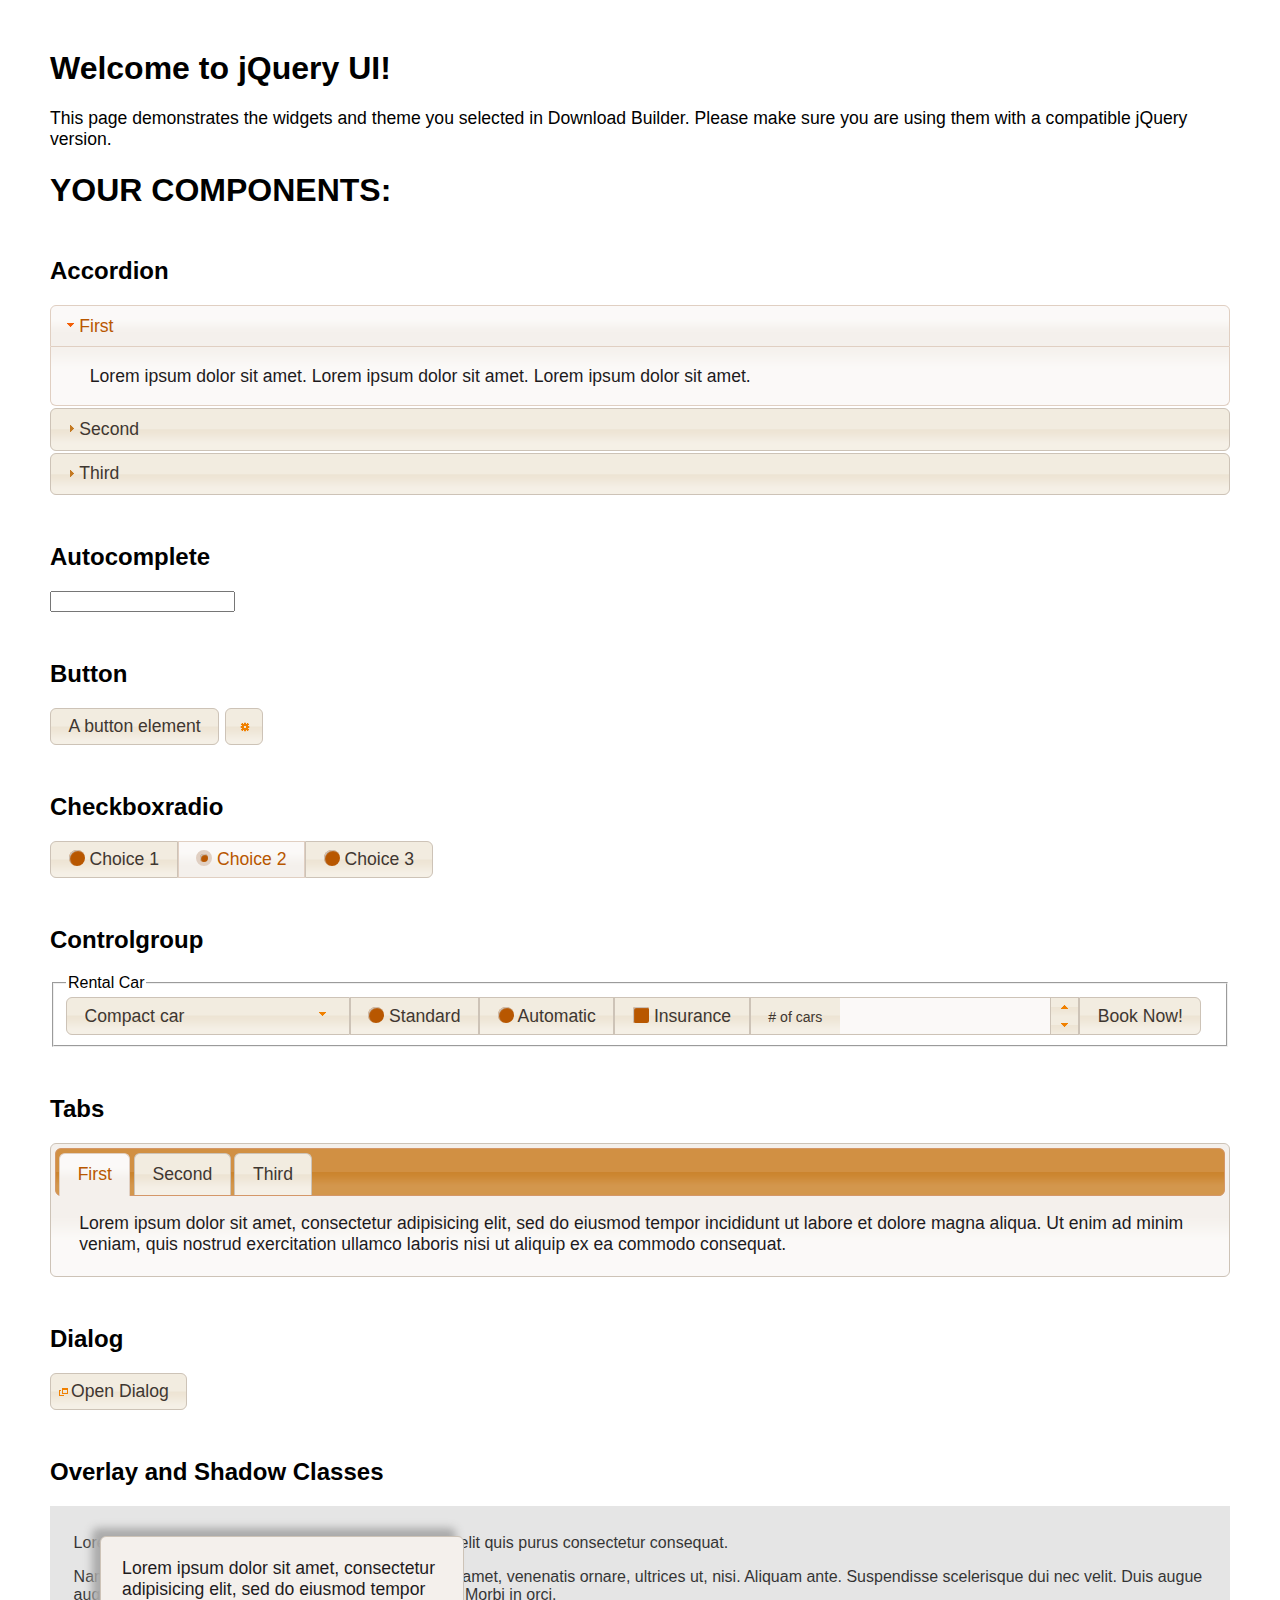
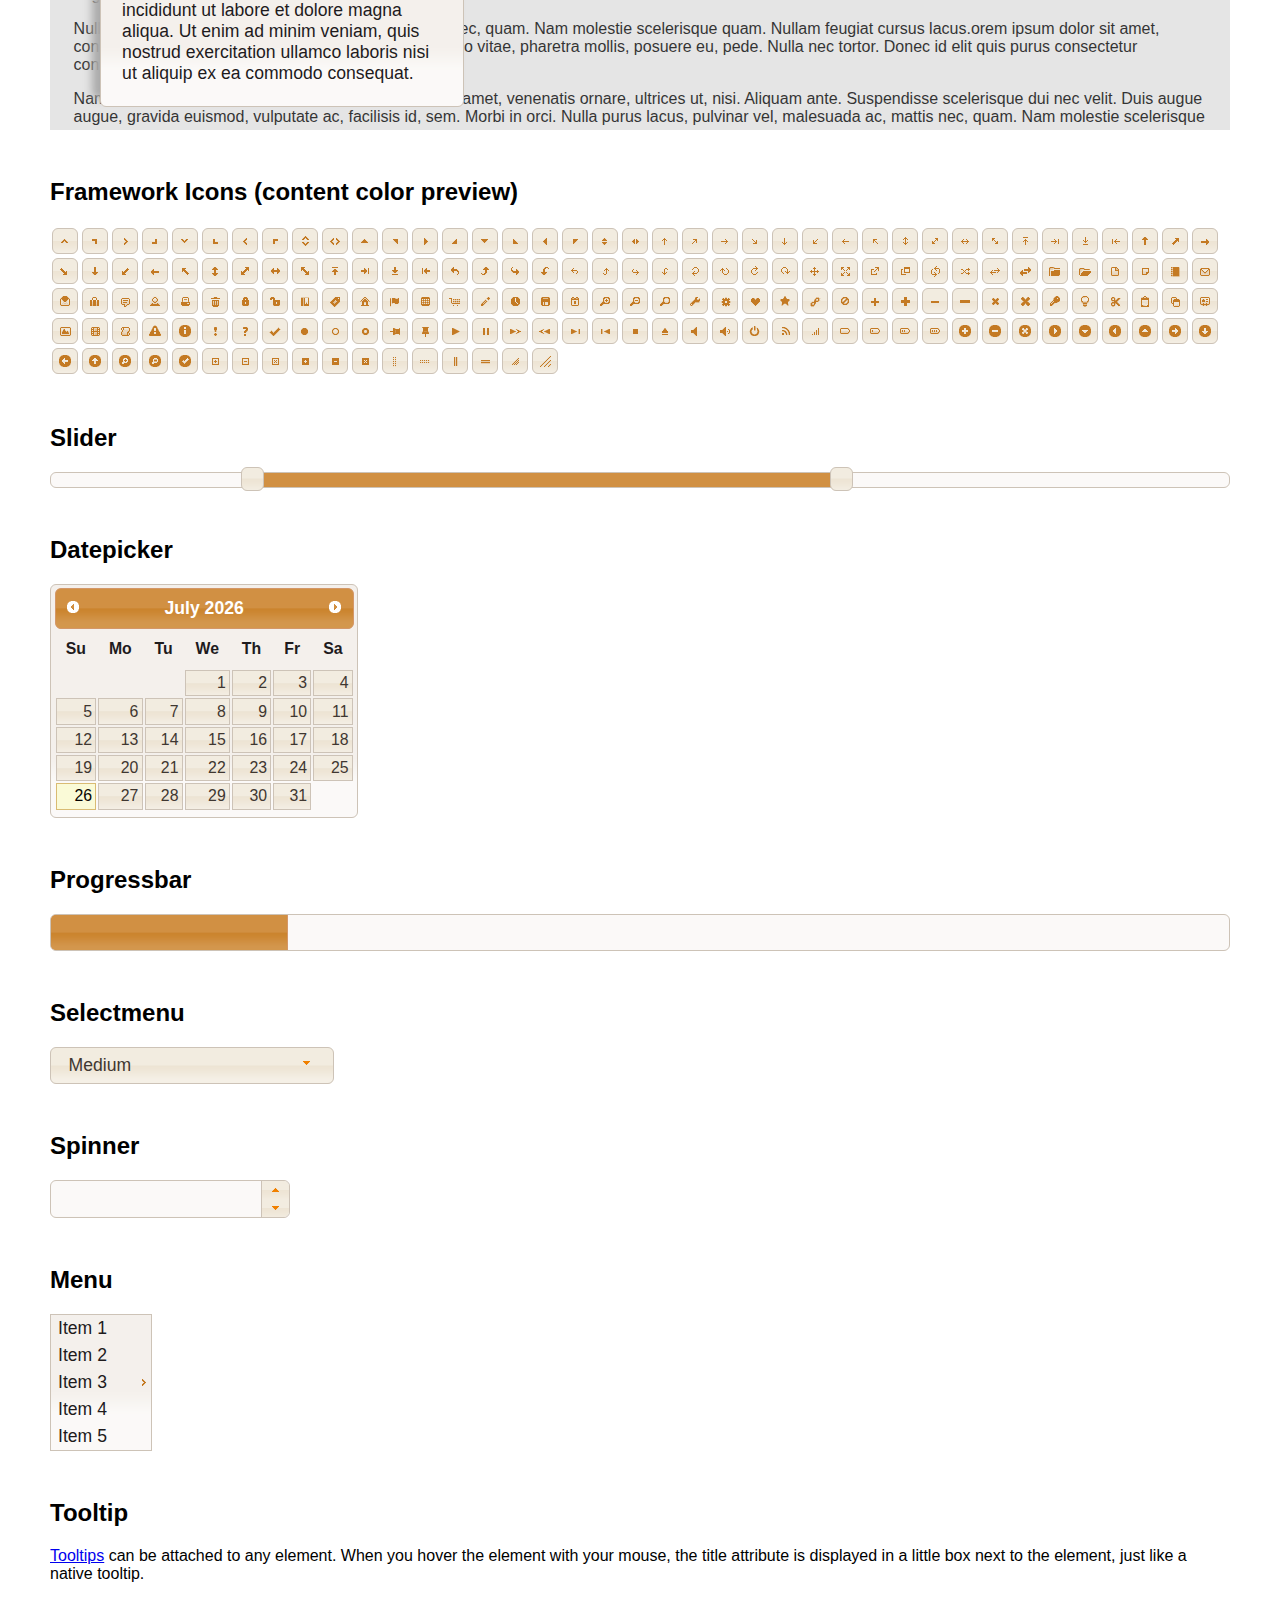
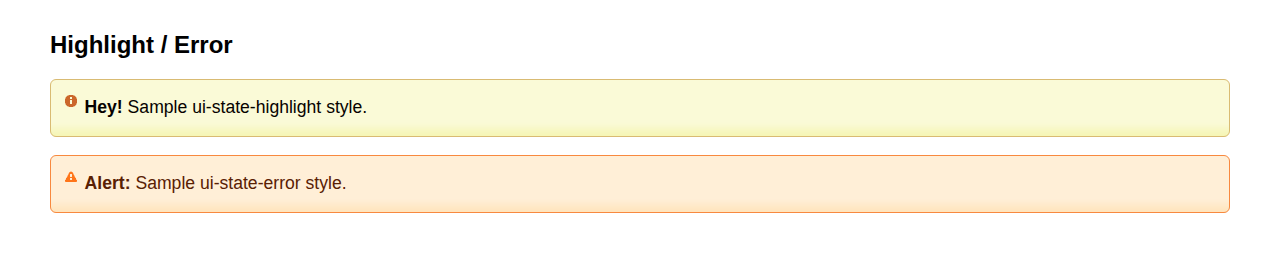
<file: JavaScript/jquery-ui-1.12.1.custom/index.html>
<!doctype html>
<html lang="us">
<head>
	<meta charset="utf-8">
	<title>jQuery UI Example Page</title>
	<link href="jquery-ui.css" rel="stylesheet">
	<style>
	body{
		font-family: "Trebuchet MS", sans-serif;
		margin: 50px;
	}
	.demoHeaders {
		margin-top: 2em;
	}
	#dialog-link {
		padding: .4em 1em .4em 20px;
		text-decoration: none;
		position: relative;
	}
	#dialog-link span.ui-icon {
		margin: 0 5px 0 0;
		position: absolute;
		left: .2em;
		top: 50%;
		margin-top: -8px;
	}
	#icons {
		margin: 0;
		padding: 0;
	}
	#icons li {
		margin: 2px;
		position: relative;
		padding: 4px 0;
		cursor: pointer;
		float: left;
		list-style: none;
	}
	#icons span.ui-icon {
		float: left;
		margin: 0 4px;
	}
	.fakewindowcontain .ui-widget-overlay {
		position: absolute;
	}
	select {
		width: 200px;
	}
	</style>
</head>
<body>

<h1>Welcome to jQuery UI!</h1>

<div class="ui-widget">
	<p>This page demonstrates the widgets and theme you selected in Download Builder. Please make sure you are using them with a compatible jQuery version.</p>
</div>

<h1>YOUR COMPONENTS:</h1>


<!-- Accordion -->
<h2 class="demoHeaders">Accordion</h2>
<div id="accordion">
	<h3>First</h3>
	<div>Lorem ipsum dolor sit amet. Lorem ipsum dolor sit amet. Lorem ipsum dolor sit amet.</div>
	<h3>Second</h3>
	<div>Phasellus mattis tincidunt nibh.</div>
	<h3>Third</h3>
	<div>Nam dui erat, auctor a, dignissim quis.</div>
</div>



<!-- Autocomplete -->
<h2 class="demoHeaders">Autocomplete</h2>
<div>
	<input id="autocomplete" title="type &quot;a&quot;">
</div>



<!-- Button -->
<h2 class="demoHeaders">Button</h2>
<button id="button">A button element</button>
<button id="button-icon">An icon-only button</button>



<!-- Checkboxradio -->
<h2 class="demoHeaders">Checkboxradio</h2>
<form style="margin-top: 1em;">
	<div id="radioset">
		<input type="radio" id="radio1" name="radio"><label for="radio1">Choice 1</label>
		<input type="radio" id="radio2" name="radio" checked="checked"><label for="radio2">Choice 2</label>
		<input type="radio" id="radio3" name="radio"><label for="radio3">Choice 3</label>
	</div>
</form>



<!-- Controlgroup -->
<h2 class="demoHeaders">Controlgroup</h2>
<fieldset>
	<legend>Rental Car</legend>
	<div id="controlgroup">
		<select id="car-type">
			<option>Compact car</option>
			<option>Midsize car</option>
			<option>Full size car</option>
			<option>SUV</option>
			<option>Luxury</option>
			<option>Truck</option>
			<option>Van</option>
		</select>
		<label for="transmission-standard">Standard</label>
		<input type="radio" name="transmission" id="transmission-standard">
		<label for="transmission-automatic">Automatic</label>
		<input type="radio" name="transmission" id="transmission-automatic">
		<label for="insurance">Insurance</label>
		<input type="checkbox" name="insurance" id="insurance">
		<label for="horizontal-spinner" class="ui-controlgroup-label"># of cars</label>
		<input id="horizontal-spinner" class="ui-spinner-input">
		<button>Book Now!</button>
	</div>
</fieldset>



<!-- Tabs -->
<h2 class="demoHeaders">Tabs</h2>
<div id="tabs">
	<ul>
		<li><a href="#tabs-1">First</a></li>
		<li><a href="#tabs-2">Second</a></li>
		<li><a href="#tabs-3">Third</a></li>
	</ul>
	<div id="tabs-1">Lorem ipsum dolor sit amet, consectetur adipisicing elit, sed do eiusmod tempor incididunt ut labore et dolore magna aliqua. Ut enim ad minim veniam, quis nostrud exercitation ullamco laboris nisi ut aliquip ex ea commodo consequat.</div>
	<div id="tabs-2">Phasellus mattis tincidunt nibh. Cras orci urna, blandit id, pretium vel, aliquet ornare, felis. Maecenas scelerisque sem non nisl. Fusce sed lorem in enim dictum bibendum.</div>
	<div id="tabs-3">Nam dui erat, auctor a, dignissim quis, sollicitudin eu, felis. Pellentesque nisi urna, interdum eget, sagittis et, consequat vestibulum, lacus. Mauris porttitor ullamcorper augue.</div>
</div>



<h2 class="demoHeaders">Dialog</h2>
<p>
	<button id="dialog-link" class="ui-button ui-corner-all ui-widget">
		<span class="ui-icon ui-icon-newwin"></span>Open Dialog
	</button>
</p>

<h2 class="demoHeaders">Overlay and Shadow Classes</h2>
<div style="position: relative; width: 96%; height: 200px; padding:1% 2%; overflow:hidden;" class="fakewindowcontain">
	<p>Lorem ipsum dolor sit amet,  Nulla nec tortor. Donec id elit quis purus consectetur consequat. </p><p>Nam congue semper tellus. Sed erat dolor, dapibus sit amet, venenatis ornare, ultrices ut, nisi. Aliquam ante. Suspendisse scelerisque dui nec velit. Duis augue augue, gravida euismod, vulputate ac, facilisis id, sem. Morbi in orci. </p><p>Nulla purus lacus, pulvinar vel, malesuada ac, mattis nec, quam. Nam molestie scelerisque quam. Nullam feugiat cursus lacus.orem ipsum dolor sit amet, consectetur adipiscing elit. Donec libero risus, commodo vitae, pharetra mollis, posuere eu, pede. Nulla nec tortor. Donec id elit quis purus consectetur consequat. </p><p>Nam congue semper tellus. Sed erat dolor, dapibus sit amet, venenatis ornare, ultrices ut, nisi. Aliquam ante. Suspendisse scelerisque dui nec velit. Duis augue augue, gravida euismod, vulputate ac, facilisis id, sem. Morbi in orci. Nulla purus lacus, pulvinar vel, malesuada ac, mattis nec, quam. Nam molestie scelerisque quam. </p><p>Nullam feugiat cursus lacus.orem ipsum dolor sit amet, consectetur adipiscing elit. Donec libero risus, commodo vitae, pharetra mollis, posuere eu, pede. Nulla nec tortor. Donec id elit quis purus consectetur consequat. Nam congue semper tellus. Sed erat dolor, dapibus sit amet, venenatis ornare, ultrices ut, nisi. Aliquam ante. </p><p>Suspendisse scelerisque dui nec velit. Duis augue augue, gravida euismod, vulputate ac, facilisis id, sem. Morbi in orci. Nulla purus lacus, pulvinar vel, malesuada ac, mattis nec, quam. Nam molestie scelerisque quam. Nullam feugiat cursus lacus.orem ipsum dolor sit amet, consectetur adipiscing elit. Donec libero risus, commodo vitae, pharetra mollis, posuere eu, pede. Nulla nec tortor. Donec id elit quis purus consectetur consequat. Nam congue semper tellus. Sed erat dolor, dapibus sit amet, venenatis ornare, ultrices ut, nisi. </p>

	<!-- ui-dialog -->
	<div class="ui-widget-overlay ui-front"></div>
	<div style="position: absolute; width: 320px; left: 50px; top: 30px; padding: 1.2em" class="ui-widget ui-front ui-widget-content ui-corner-all ui-widget-shadow">
		Lorem ipsum dolor sit amet, consectetur adipisicing elit, sed do eiusmod tempor incididunt ut labore et dolore magna aliqua. Ut enim ad minim veniam, quis nostrud exercitation ullamco laboris nisi ut aliquip ex ea commodo consequat.
	</div>

</div>

<!-- ui-dialog -->
<div id="dialog" title="Dialog Title">
	<p>Lorem ipsum dolor sit amet, consectetur adipisicing elit, sed do eiusmod tempor incididunt ut labore et dolore magna aliqua. Ut enim ad minim veniam, quis nostrud exercitation ullamco laboris nisi ut aliquip ex ea commodo consequat.</p>
</div>



<h2 class="demoHeaders">Framework Icons (content color preview)</h2>
<ul id="icons" class="ui-widget ui-helper-clearfix">
	<li class="ui-state-default ui-corner-all" title=".ui-icon-caret-1-n"><span class="ui-icon ui-icon-caret-1-n"></span></li>
	<li class="ui-state-default ui-corner-all" title=".ui-icon-caret-1-ne"><span class="ui-icon ui-icon-caret-1-ne"></span></li>
	<li class="ui-state-default ui-corner-all" title=".ui-icon-caret-1-e"><span class="ui-icon ui-icon-caret-1-e"></span></li>
	<li class="ui-state-default ui-corner-all" title=".ui-icon-caret-1-se"><span class="ui-icon ui-icon-caret-1-se"></span></li>
	<li class="ui-state-default ui-corner-all" title=".ui-icon-caret-1-s"><span class="ui-icon ui-icon-caret-1-s"></span></li>
	<li class="ui-state-default ui-corner-all" title=".ui-icon-caret-1-sw"><span class="ui-icon ui-icon-caret-1-sw"></span></li>
	<li class="ui-state-default ui-corner-all" title=".ui-icon-caret-1-w"><span class="ui-icon ui-icon-caret-1-w"></span></li>
	<li class="ui-state-default ui-corner-all" title=".ui-icon-caret-1-nw"><span class="ui-icon ui-icon-caret-1-nw"></span></li>
	<li class="ui-state-default ui-corner-all" title=".ui-icon-caret-2-n-s"><span class="ui-icon ui-icon-caret-2-n-s"></span></li>
	<li class="ui-state-default ui-corner-all" title=".ui-icon-caret-2-e-w"><span class="ui-icon ui-icon-caret-2-e-w"></span></li>
	<li class="ui-state-default ui-corner-all" title=".ui-icon-triangle-1-n"><span class="ui-icon ui-icon-triangle-1-n"></span></li>
	<li class="ui-state-default ui-corner-all" title=".ui-icon-triangle-1-ne"><span class="ui-icon ui-icon-triangle-1-ne"></span></li>
	<li class="ui-state-default ui-corner-all" title=".ui-icon-triangle-1-e"><span class="ui-icon ui-icon-triangle-1-e"></span></li>
	<li class="ui-state-default ui-corner-all" title=".ui-icon-triangle-1-se"><span class="ui-icon ui-icon-triangle-1-se"></span></li>
	<li class="ui-state-default ui-corner-all" title=".ui-icon-triangle-1-s"><span class="ui-icon ui-icon-triangle-1-s"></span></li>
	<li class="ui-state-default ui-corner-all" title=".ui-icon-triangle-1-sw"><span class="ui-icon ui-icon-triangle-1-sw"></span></li>
	<li class="ui-state-default ui-corner-all" title=".ui-icon-triangle-1-w"><span class="ui-icon ui-icon-triangle-1-w"></span></li>
	<li class="ui-state-default ui-corner-all" title=".ui-icon-triangle-1-nw"><span class="ui-icon ui-icon-triangle-1-nw"></span></li>
	<li class="ui-state-default ui-corner-all" title=".ui-icon-triangle-2-n-s"><span class="ui-icon ui-icon-triangle-2-n-s"></span></li>
	<li class="ui-state-default ui-corner-all" title=".ui-icon-triangle-2-e-w"><span class="ui-icon ui-icon-triangle-2-e-w"></span></li>
	<li class="ui-state-default ui-corner-all" title=".ui-icon-arrow-1-n"><span class="ui-icon ui-icon-arrow-1-n"></span></li>
	<li class="ui-state-default ui-corner-all" title=".ui-icon-arrow-1-ne"><span class="ui-icon ui-icon-arrow-1-ne"></span></li>
	<li class="ui-state-default ui-corner-all" title=".ui-icon-arrow-1-e"><span class="ui-icon ui-icon-arrow-1-e"></span></li>
	<li class="ui-state-default ui-corner-all" title=".ui-icon-arrow-1-se"><span class="ui-icon ui-icon-arrow-1-se"></span></li>
	<li class="ui-state-default ui-corner-all" title=".ui-icon-arrow-1-s"><span class="ui-icon ui-icon-arrow-1-s"></span></li>
	<li class="ui-state-default ui-corner-all" title=".ui-icon-arrow-1-sw"><span class="ui-icon ui-icon-arrow-1-sw"></span></li>
	<li class="ui-state-default ui-corner-all" title=".ui-icon-arrow-1-w"><span class="ui-icon ui-icon-arrow-1-w"></span></li>
	<li class="ui-state-default ui-corner-all" title=".ui-icon-arrow-1-nw"><span class="ui-icon ui-icon-arrow-1-nw"></span></li>
	<li class="ui-state-default ui-corner-all" title=".ui-icon-arrow-2-n-s"><span class="ui-icon ui-icon-arrow-2-n-s"></span></li>
	<li class="ui-state-default ui-corner-all" title=".ui-icon-arrow-2-ne-sw"><span class="ui-icon ui-icon-arrow-2-ne-sw"></span></li>
	<li class="ui-state-default ui-corner-all" title=".ui-icon-arrow-2-e-w"><span class="ui-icon ui-icon-arrow-2-e-w"></span></li>
	<li class="ui-state-default ui-corner-all" title=".ui-icon-arrow-2-se-nw"><span class="ui-icon ui-icon-arrow-2-se-nw"></span></li>
	<li class="ui-state-default ui-corner-all" title=".ui-icon-arrowstop-1-n"><span class="ui-icon ui-icon-arrowstop-1-n"></span></li>
	<li class="ui-state-default ui-corner-all" title=".ui-icon-arrowstop-1-e"><span class="ui-icon ui-icon-arrowstop-1-e"></span></li>
	<li class="ui-state-default ui-corner-all" title=".ui-icon-arrowstop-1-s"><span class="ui-icon ui-icon-arrowstop-1-s"></span></li>
	<li class="ui-state-default ui-corner-all" title=".ui-icon-arrowstop-1-w"><span class="ui-icon ui-icon-arrowstop-1-w"></span></li>
	<li class="ui-state-default ui-corner-all" title=".ui-icon-arrowthick-1-n"><span class="ui-icon ui-icon-arrowthick-1-n"></span></li>
	<li class="ui-state-default ui-corner-all" title=".ui-icon-arrowthick-1-ne"><span class="ui-icon ui-icon-arrowthick-1-ne"></span></li>
	<li class="ui-state-default ui-corner-all" title=".ui-icon-arrowthick-1-e"><span class="ui-icon ui-icon-arrowthick-1-e"></span></li>
	<li class="ui-state-default ui-corner-all" title=".ui-icon-arrowthick-1-se"><span class="ui-icon ui-icon-arrowthick-1-se"></span></li>
	<li class="ui-state-default ui-corner-all" title=".ui-icon-arrowthick-1-s"><span class="ui-icon ui-icon-arrowthick-1-s"></span></li>
	<li class="ui-state-default ui-corner-all" title=".ui-icon-arrowthick-1-sw"><span class="ui-icon ui-icon-arrowthick-1-sw"></span></li>
	<li class="ui-state-default ui-corner-all" title=".ui-icon-arrowthick-1-w"><span class="ui-icon ui-icon-arrowthick-1-w"></span></li>
	<li class="ui-state-default ui-corner-all" title=".ui-icon-arrowthick-1-nw"><span class="ui-icon ui-icon-arrowthick-1-nw"></span></li>
	<li class="ui-state-default ui-corner-all" title=".ui-icon-arrowthick-2-n-s"><span class="ui-icon ui-icon-arrowthick-2-n-s"></span></li>
	<li class="ui-state-default ui-corner-all" title=".ui-icon-arrowthick-2-ne-sw"><span class="ui-icon ui-icon-arrowthick-2-ne-sw"></span></li>
	<li class="ui-state-default ui-corner-all" title=".ui-icon-arrowthick-2-e-w"><span class="ui-icon ui-icon-arrowthick-2-e-w"></span></li>
	<li class="ui-state-default ui-corner-all" title=".ui-icon-arrowthick-2-se-nw"><span class="ui-icon ui-icon-arrowthick-2-se-nw"></span></li>
	<li class="ui-state-default ui-corner-all" title=".ui-icon-arrowthickstop-1-n"><span class="ui-icon ui-icon-arrowthickstop-1-n"></span></li>
	<li class="ui-state-default ui-corner-all" title=".ui-icon-arrowthickstop-1-e"><span class="ui-icon ui-icon-arrowthickstop-1-e"></span></li>
	<li class="ui-state-default ui-corner-all" title=".ui-icon-arrowthickstop-1-s"><span class="ui-icon ui-icon-arrowthickstop-1-s"></span></li>
	<li class="ui-state-default ui-corner-all" title=".ui-icon-arrowthickstop-1-w"><span class="ui-icon ui-icon-arrowthickstop-1-w"></span></li>
	<li class="ui-state-default ui-corner-all" title=".ui-icon-arrowreturnthick-1-w"><span class="ui-icon ui-icon-arrowreturnthick-1-w"></span></li>
	<li class="ui-state-default ui-corner-all" title=".ui-icon-arrowreturnthick-1-n"><span class="ui-icon ui-icon-arrowreturnthick-1-n"></span></li>
	<li class="ui-state-default ui-corner-all" title=".ui-icon-arrowreturnthick-1-e"><span class="ui-icon ui-icon-arrowreturnthick-1-e"></span></li>
	<li class="ui-state-default ui-corner-all" title=".ui-icon-arrowreturnthick-1-s"><span class="ui-icon ui-icon-arrowreturnthick-1-s"></span></li>
	<li class="ui-state-default ui-corner-all" title=".ui-icon-arrowreturn-1-w"><span class="ui-icon ui-icon-arrowreturn-1-w"></span></li>
	<li class="ui-state-default ui-corner-all" title=".ui-icon-arrowreturn-1-n"><span class="ui-icon ui-icon-arrowreturn-1-n"></span></li>
	<li class="ui-state-default ui-corner-all" title=".ui-icon-arrowreturn-1-e"><span class="ui-icon ui-icon-arrowreturn-1-e"></span></li>
	<li class="ui-state-default ui-corner-all" title=".ui-icon-arrowreturn-1-s"><span class="ui-icon ui-icon-arrowreturn-1-s"></span></li>
	<li class="ui-state-default ui-corner-all" title=".ui-icon-arrowrefresh-1-w"><span class="ui-icon ui-icon-arrowrefresh-1-w"></span></li>
	<li class="ui-state-default ui-corner-all" title=".ui-icon-arrowrefresh-1-n"><span class="ui-icon ui-icon-arrowrefresh-1-n"></span></li>
	<li class="ui-state-default ui-corner-all" title=".ui-icon-arrowrefresh-1-e"><span class="ui-icon ui-icon-arrowrefresh-1-e"></span></li>
	<li class="ui-state-default ui-corner-all" title=".ui-icon-arrowrefresh-1-s"><span class="ui-icon ui-icon-arrowrefresh-1-s"></span></li>
	<li class="ui-state-default ui-corner-all" title=".ui-icon-arrow-4"><span class="ui-icon ui-icon-arrow-4"></span></li>
	<li class="ui-state-default ui-corner-all" title=".ui-icon-arrow-4-diag"><span class="ui-icon ui-icon-arrow-4-diag"></span></li>
	<li class="ui-state-default ui-corner-all" title=".ui-icon-extlink"><span class="ui-icon ui-icon-extlink"></span></li>
	<li class="ui-state-default ui-corner-all" title=".ui-icon-newwin"><span class="ui-icon ui-icon-newwin"></span></li>
	<li class="ui-state-default ui-corner-all" title=".ui-icon-refresh"><span class="ui-icon ui-icon-refresh"></span></li>
	<li class="ui-state-default ui-corner-all" title=".ui-icon-shuffle"><span class="ui-icon ui-icon-shuffle"></span></li>
	<li class="ui-state-default ui-corner-all" title=".ui-icon-transfer-e-w"><span class="ui-icon ui-icon-transfer-e-w"></span></li>
	<li class="ui-state-default ui-corner-all" title=".ui-icon-transferthick-e-w"><span class="ui-icon ui-icon-transferthick-e-w"></span></li>
	<li class="ui-state-default ui-corner-all" title=".ui-icon-folder-collapsed"><span class="ui-icon ui-icon-folder-collapsed"></span></li>
	<li class="ui-state-default ui-corner-all" title=".ui-icon-folder-open"><span class="ui-icon ui-icon-folder-open"></span></li>
	<li class="ui-state-default ui-corner-all" title=".ui-icon-document"><span class="ui-icon ui-icon-document"></span></li>
	<li class="ui-state-default ui-corner-all" title=".ui-icon-document-b"><span class="ui-icon ui-icon-document-b"></span></li>
	<li class="ui-state-default ui-corner-all" title=".ui-icon-note"><span class="ui-icon ui-icon-note"></span></li>
	<li class="ui-state-default ui-corner-all" title=".ui-icon-mail-closed"><span class="ui-icon ui-icon-mail-closed"></span></li>
	<li class="ui-state-default ui-corner-all" title=".ui-icon-mail-open"><span class="ui-icon ui-icon-mail-open"></span></li>
	<li class="ui-state-default ui-corner-all" title=".ui-icon-suitcase"><span class="ui-icon ui-icon-suitcase"></span></li>
	<li class="ui-state-default ui-corner-all" title=".ui-icon-comment"><span class="ui-icon ui-icon-comment"></span></li>
	<li class="ui-state-default ui-corner-all" title=".ui-icon-person"><span class="ui-icon ui-icon-person"></span></li>
	<li class="ui-state-default ui-corner-all" title=".ui-icon-print"><span class="ui-icon ui-icon-print"></span></li>
	<li class="ui-state-default ui-corner-all" title=".ui-icon-trash"><span class="ui-icon ui-icon-trash"></span></li>
	<li class="ui-state-default ui-corner-all" title=".ui-icon-locked"><span class="ui-icon ui-icon-locked"></span></li>
	<li class="ui-state-default ui-corner-all" title=".ui-icon-unlocked"><span class="ui-icon ui-icon-unlocked"></span></li>
	<li class="ui-state-default ui-corner-all" title=".ui-icon-bookmark"><span class="ui-icon ui-icon-bookmark"></span></li>
	<li class="ui-state-default ui-corner-all" title=".ui-icon-tag"><span class="ui-icon ui-icon-tag"></span></li>
	<li class="ui-state-default ui-corner-all" title=".ui-icon-home"><span class="ui-icon ui-icon-home"></span></li>
	<li class="ui-state-default ui-corner-all" title=".ui-icon-flag"><span class="ui-icon ui-icon-flag"></span></li>
	<li class="ui-state-default ui-corner-all" title=".ui-icon-calculator"><span class="ui-icon ui-icon-calculator"></span></li>
	<li class="ui-state-default ui-corner-all" title=".ui-icon-cart"><span class="ui-icon ui-icon-cart"></span></li>
	<li class="ui-state-default ui-corner-all" title=".ui-icon-pencil"><span class="ui-icon ui-icon-pencil"></span></li>
	<li class="ui-state-default ui-corner-all" title=".ui-icon-clock"><span class="ui-icon ui-icon-clock"></span></li>
	<li class="ui-state-default ui-corner-all" title=".ui-icon-disk"><span class="ui-icon ui-icon-disk"></span></li>
	<li class="ui-state-default ui-corner-all" title=".ui-icon-calendar"><span class="ui-icon ui-icon-calendar"></span></li>
	<li class="ui-state-default ui-corner-all" title=".ui-icon-zoomin"><span class="ui-icon ui-icon-zoomin"></span></li>
	<li class="ui-state-default ui-corner-all" title=".ui-icon-zoomout"><span class="ui-icon ui-icon-zoomout"></span></li>
	<li class="ui-state-default ui-corner-all" title=".ui-icon-search"><span class="ui-icon ui-icon-search"></span></li>
	<li class="ui-state-default ui-corner-all" title=".ui-icon-wrench"><span class="ui-icon ui-icon-wrench"></span></li>
	<li class="ui-state-default ui-corner-all" title=".ui-icon-gear"><span class="ui-icon ui-icon-gear"></span></li>
	<li class="ui-state-default ui-corner-all" title=".ui-icon-heart"><span class="ui-icon ui-icon-heart"></span></li>
	<li class="ui-state-default ui-corner-all" title=".ui-icon-star"><span class="ui-icon ui-icon-star"></span></li>
	<li class="ui-state-default ui-corner-all" title=".ui-icon-link"><span class="ui-icon ui-icon-link"></span></li>
	<li class="ui-state-default ui-corner-all" title=".ui-icon-cancel"><span class="ui-icon ui-icon-cancel"></span></li>
	<li class="ui-state-default ui-corner-all" title=".ui-icon-plus"><span class="ui-icon ui-icon-plus"></span></li>
	<li class="ui-state-default ui-corner-all" title=".ui-icon-plusthick"><span class="ui-icon ui-icon-plusthick"></span></li>
	<li class="ui-state-default ui-corner-all" title=".ui-icon-minus"><span class="ui-icon ui-icon-minus"></span></li>
	<li class="ui-state-default ui-corner-all" title=".ui-icon-minusthick"><span class="ui-icon ui-icon-minusthick"></span></li>
	<li class="ui-state-default ui-corner-all" title=".ui-icon-close"><span class="ui-icon ui-icon-close"></span></li>
	<li class="ui-state-default ui-corner-all" title=".ui-icon-closethick"><span class="ui-icon ui-icon-closethick"></span></li>
	<li class="ui-state-default ui-corner-all" title=".ui-icon-key"><span class="ui-icon ui-icon-key"></span></li>
	<li class="ui-state-default ui-corner-all" title=".ui-icon-lightbulb"><span class="ui-icon ui-icon-lightbulb"></span></li>
	<li class="ui-state-default ui-corner-all" title=".ui-icon-scissors"><span class="ui-icon ui-icon-scissors"></span></li>
	<li class="ui-state-default ui-corner-all" title=".ui-icon-clipboard"><span class="ui-icon ui-icon-clipboard"></span></li>
	<li class="ui-state-default ui-corner-all" title=".ui-icon-copy"><span class="ui-icon ui-icon-copy"></span></li>
	<li class="ui-state-default ui-corner-all" title=".ui-icon-contact"><span class="ui-icon ui-icon-contact"></span></li>
	<li class="ui-state-default ui-corner-all" title=".ui-icon-image"><span class="ui-icon ui-icon-image"></span></li>
	<li class="ui-state-default ui-corner-all" title=".ui-icon-video"><span class="ui-icon ui-icon-video"></span></li>
	<li class="ui-state-default ui-corner-all" title=".ui-icon-script"><span class="ui-icon ui-icon-script"></span></li>
	<li class="ui-state-default ui-corner-all" title=".ui-icon-alert"><span class="ui-icon ui-icon-alert"></span></li>
	<li class="ui-state-default ui-corner-all" title=".ui-icon-info"><span class="ui-icon ui-icon-info"></span></li>
	<li class="ui-state-default ui-corner-all" title=".ui-icon-notice"><span class="ui-icon ui-icon-notice"></span></li>
	<li class="ui-state-default ui-corner-all" title=".ui-icon-help"><span class="ui-icon ui-icon-help"></span></li>
	<li class="ui-state-default ui-corner-all" title=".ui-icon-check"><span class="ui-icon ui-icon-check"></span></li>
	<li class="ui-state-default ui-corner-all" title=".ui-icon-bullet"><span class="ui-icon ui-icon-bullet"></span></li>
	<li class="ui-state-default ui-corner-all" title=".ui-icon-radio-off"><span class="ui-icon ui-icon-radio-off"></span></li>
	<li class="ui-state-default ui-corner-all" title=".ui-icon-radio-on"><span class="ui-icon ui-icon-radio-on"></span></li>
	<li class="ui-state-default ui-corner-all" title=".ui-icon-pin-w"><span class="ui-icon ui-icon-pin-w"></span></li>
	<li class="ui-state-default ui-corner-all" title=".ui-icon-pin-s"><span class="ui-icon ui-icon-pin-s"></span></li>
	<li class="ui-state-default ui-corner-all" title=".ui-icon-play"><span class="ui-icon ui-icon-play"></span></li>
	<li class="ui-state-default ui-corner-all" title=".ui-icon-pause"><span class="ui-icon ui-icon-pause"></span></li>
	<li class="ui-state-default ui-corner-all" title=".ui-icon-seek-next"><span class="ui-icon ui-icon-seek-next"></span></li>
	<li class="ui-state-default ui-corner-all" title=".ui-icon-seek-prev"><span class="ui-icon ui-icon-seek-prev"></span></li>
	<li class="ui-state-default ui-corner-all" title=".ui-icon-seek-end"><span class="ui-icon ui-icon-seek-end"></span></li>
	<li class="ui-state-default ui-corner-all" title=".ui-icon-seek-first"><span class="ui-icon ui-icon-seek-first"></span></li>
	<li class="ui-state-default ui-corner-all" title=".ui-icon-stop"><span class="ui-icon ui-icon-stop"></span></li>
	<li class="ui-state-default ui-corner-all" title=".ui-icon-eject"><span class="ui-icon ui-icon-eject"></span></li>
	<li class="ui-state-default ui-corner-all" title=".ui-icon-volume-off"><span class="ui-icon ui-icon-volume-off"></span></li>
	<li class="ui-state-default ui-corner-all" title=".ui-icon-volume-on"><span class="ui-icon ui-icon-volume-on"></span></li>
	<li class="ui-state-default ui-corner-all" title=".ui-icon-power"><span class="ui-icon ui-icon-power"></span></li>
	<li class="ui-state-default ui-corner-all" title=".ui-icon-signal-diag"><span class="ui-icon ui-icon-signal-diag"></span></li>
	<li class="ui-state-default ui-corner-all" title=".ui-icon-signal"><span class="ui-icon ui-icon-signal"></span></li>
	<li class="ui-state-default ui-corner-all" title=".ui-icon-battery-0"><span class="ui-icon ui-icon-battery-0"></span></li>
	<li class="ui-state-default ui-corner-all" title=".ui-icon-battery-1"><span class="ui-icon ui-icon-battery-1"></span></li>
	<li class="ui-state-default ui-corner-all" title=".ui-icon-battery-2"><span class="ui-icon ui-icon-battery-2"></span></li>
	<li class="ui-state-default ui-corner-all" title=".ui-icon-battery-3"><span class="ui-icon ui-icon-battery-3"></span></li>
	<li class="ui-state-default ui-corner-all" title=".ui-icon-circle-plus"><span class="ui-icon ui-icon-circle-plus"></span></li>
	<li class="ui-state-default ui-corner-all" title=".ui-icon-circle-minus"><span class="ui-icon ui-icon-circle-minus"></span></li>
	<li class="ui-state-default ui-corner-all" title=".ui-icon-circle-close"><span class="ui-icon ui-icon-circle-close"></span></li>
	<li class="ui-state-default ui-corner-all" title=".ui-icon-circle-triangle-e"><span class="ui-icon ui-icon-circle-triangle-e"></span></li>
	<li class="ui-state-default ui-corner-all" title=".ui-icon-circle-triangle-s"><span class="ui-icon ui-icon-circle-triangle-s"></span></li>
	<li class="ui-state-default ui-corner-all" title=".ui-icon-circle-triangle-w"><span class="ui-icon ui-icon-circle-triangle-w"></span></li>
	<li class="ui-state-default ui-corner-all" title=".ui-icon-circle-triangle-n"><span class="ui-icon ui-icon-circle-triangle-n"></span></li>
	<li class="ui-state-default ui-corner-all" title=".ui-icon-circle-arrow-e"><span class="ui-icon ui-icon-circle-arrow-e"></span></li>
	<li class="ui-state-default ui-corner-all" title=".ui-icon-circle-arrow-s"><span class="ui-icon ui-icon-circle-arrow-s"></span></li>
	<li class="ui-state-default ui-corner-all" title=".ui-icon-circle-arrow-w"><span class="ui-icon ui-icon-circle-arrow-w"></span></li>
	<li class="ui-state-default ui-corner-all" title=".ui-icon-circle-arrow-n"><span class="ui-icon ui-icon-circle-arrow-n"></span></li>
	<li class="ui-state-default ui-corner-all" title=".ui-icon-circle-zoomin"><span class="ui-icon ui-icon-circle-zoomin"></span></li>
	<li class="ui-state-default ui-corner-all" title=".ui-icon-circle-zoomout"><span class="ui-icon ui-icon-circle-zoomout"></span></li>
	<li class="ui-state-default ui-corner-all" title=".ui-icon-circle-check"><span class="ui-icon ui-icon-circle-check"></span></li>
	<li class="ui-state-default ui-corner-all" title=".ui-icon-circlesmall-plus"><span class="ui-icon ui-icon-circlesmall-plus"></span></li>
	<li class="ui-state-default ui-corner-all" title=".ui-icon-circlesmall-minus"><span class="ui-icon ui-icon-circlesmall-minus"></span></li>
	<li class="ui-state-default ui-corner-all" title=".ui-icon-circlesmall-close"><span class="ui-icon ui-icon-circlesmall-close"></span></li>
	<li class="ui-state-default ui-corner-all" title=".ui-icon-squaresmall-plus"><span class="ui-icon ui-icon-squaresmall-plus"></span></li>
	<li class="ui-state-default ui-corner-all" title=".ui-icon-squaresmall-minus"><span class="ui-icon ui-icon-squaresmall-minus"></span></li>
	<li class="ui-state-default ui-corner-all" title=".ui-icon-squaresmall-close"><span class="ui-icon ui-icon-squaresmall-close"></span></li>
	<li class="ui-state-default ui-corner-all" title=".ui-icon-grip-dotted-vertical"><span class="ui-icon ui-icon-grip-dotted-vertical"></span></li>
	<li class="ui-state-default ui-corner-all" title=".ui-icon-grip-dotted-horizontal"><span class="ui-icon ui-icon-grip-dotted-horizontal"></span></li>
	<li class="ui-state-default ui-corner-all" title=".ui-icon-grip-solid-vertical"><span class="ui-icon ui-icon-grip-solid-vertical"></span></li>
	<li class="ui-state-default ui-corner-all" title=".ui-icon-grip-solid-horizontal"><span class="ui-icon ui-icon-grip-solid-horizontal"></span></li>
	<li class="ui-state-default ui-corner-all" title=".ui-icon-gripsmall-diagonal-se"><span class="ui-icon ui-icon-gripsmall-diagonal-se"></span></li>
	<li class="ui-state-default ui-corner-all" title=".ui-icon-grip-diagonal-se"><span class="ui-icon ui-icon-grip-diagonal-se"></span></li>
</ul>


<!-- Slider -->
<h2 class="demoHeaders">Slider</h2>
<div id="slider"></div>



<!-- Datepicker -->
<h2 class="demoHeaders">Datepicker</h2>
<div id="datepicker"></div>



<!-- Progressbar -->
<h2 class="demoHeaders">Progressbar</h2>
<div id="progressbar"></div>



<!-- Progressbar -->
<h2 class="demoHeaders">Selectmenu</h2>
<select id="selectmenu">
	<option>Slower</option>
	<option>Slow</option>
	<option selected="selected">Medium</option>
	<option>Fast</option>
	<option>Faster</option>
</select>



<!-- Spinner -->
<h2 class="demoHeaders">Spinner</h2>
<input id="spinner">



<!-- Menu -->
<h2 class="demoHeaders">Menu</h2>
<ul style="width:100px;" id="menu">
	<li><div>Item 1</div></li>
	<li><div>Item 2</div></li>
	<li><div>Item 3</div>
		<ul>
			<li><div>Item 3-1</div></li>
			<li><div>Item 3-2</div></li>
			<li><div>Item 3-3</div></li>
			<li><div>Item 3-4</div></li>
			<li><div>Item 3-5</div></li>
		</ul>
	</li>
	<li><div>Item 4</div></li>
	<li><div>Item 5</div></li>
</ul>



<!-- Tooltip -->
<h2 class="demoHeaders">Tooltip</h2>
<p id="tooltip">
	<a href="#" title="That&apos;s what this widget is">Tooltips</a> can be attached to any element. When you hover
the element with your mouse, the title attribute is displayed in a little box next to the element, just like a native tooltip.
</p>


<!-- Highlight / Error -->
<h2 class="demoHeaders">Highlight / Error</h2>
<div class="ui-widget">
	<div class="ui-state-highlight ui-corner-all" style="margin-top: 20px; padding: 0 .7em;">
		<p><span class="ui-icon ui-icon-info" style="float: left; margin-right: .3em;"></span>
		<strong>Hey!</strong> Sample ui-state-highlight style.</p>
	</div>
</div>
<br>
<div class="ui-widget">
	<div class="ui-state-error ui-corner-all" style="padding: 0 .7em;">
		<p><span class="ui-icon ui-icon-alert" style="float: left; margin-right: .3em;"></span>
		<strong>Alert:</strong> Sample ui-state-error style.</p>
	</div>
</div>

<script src="external/jquery/jquery.js"></script>
<script src="jquery-ui.js"></script>
<script>

$( "#accordion" ).accordion();



var availableTags = [
	"ActionScript",
	"AppleScript",
	"Asp",
	"BASIC",
	"C",
	"C++",
	"Clojure",
	"COBOL",
	"ColdFusion",
	"Erlang",
	"Fortran",
	"Groovy",
	"Haskell",
	"Java",
	"JavaScript",
	"Lisp",
	"Perl",
	"PHP",
	"Python",
	"Ruby",
	"Scala",
	"Scheme"
];
$( "#autocomplete" ).autocomplete({
	source: availableTags
});



$( "#button" ).button();
$( "#button-icon" ).button({
	icon: "ui-icon-gear",
	showLabel: false
});



$( "#radioset" ).buttonset();



$( "#controlgroup" ).controlgroup();



$( "#tabs" ).tabs();



$( "#dialog" ).dialog({
	autoOpen: false,
	width: 400,
	buttons: [
		{
			text: "Ok",
			click: function() {
				$( this ).dialog( "close" );
			}
		},
		{
			text: "Cancel",
			click: function() {
				$( this ).dialog( "close" );
			}
		}
	]
});

// Link to open the dialog
$( "#dialog-link" ).click(function( event ) {
	$( "#dialog" ).dialog( "open" );
	event.preventDefault();
});



$( "#datepicker" ).datepicker({
	inline: true
});



$( "#slider" ).slider({
	range: true,
	values: [ 17, 67 ]
});



$( "#progressbar" ).progressbar({
	value: 20
});



$( "#spinner" ).spinner();



$( "#menu" ).menu();



$( "#tooltip" ).tooltip();



$( "#selectmenu" ).selectmenu();


// Hover states on the static widgets
$( "#dialog-link, #icons li" ).hover(
	function() {
		$( this ).addClass( "ui-state-hover" );
	},
	function() {
		$( this ).removeClass( "ui-state-hover" );
	}
);
</script>
</body>
</html>
</file>
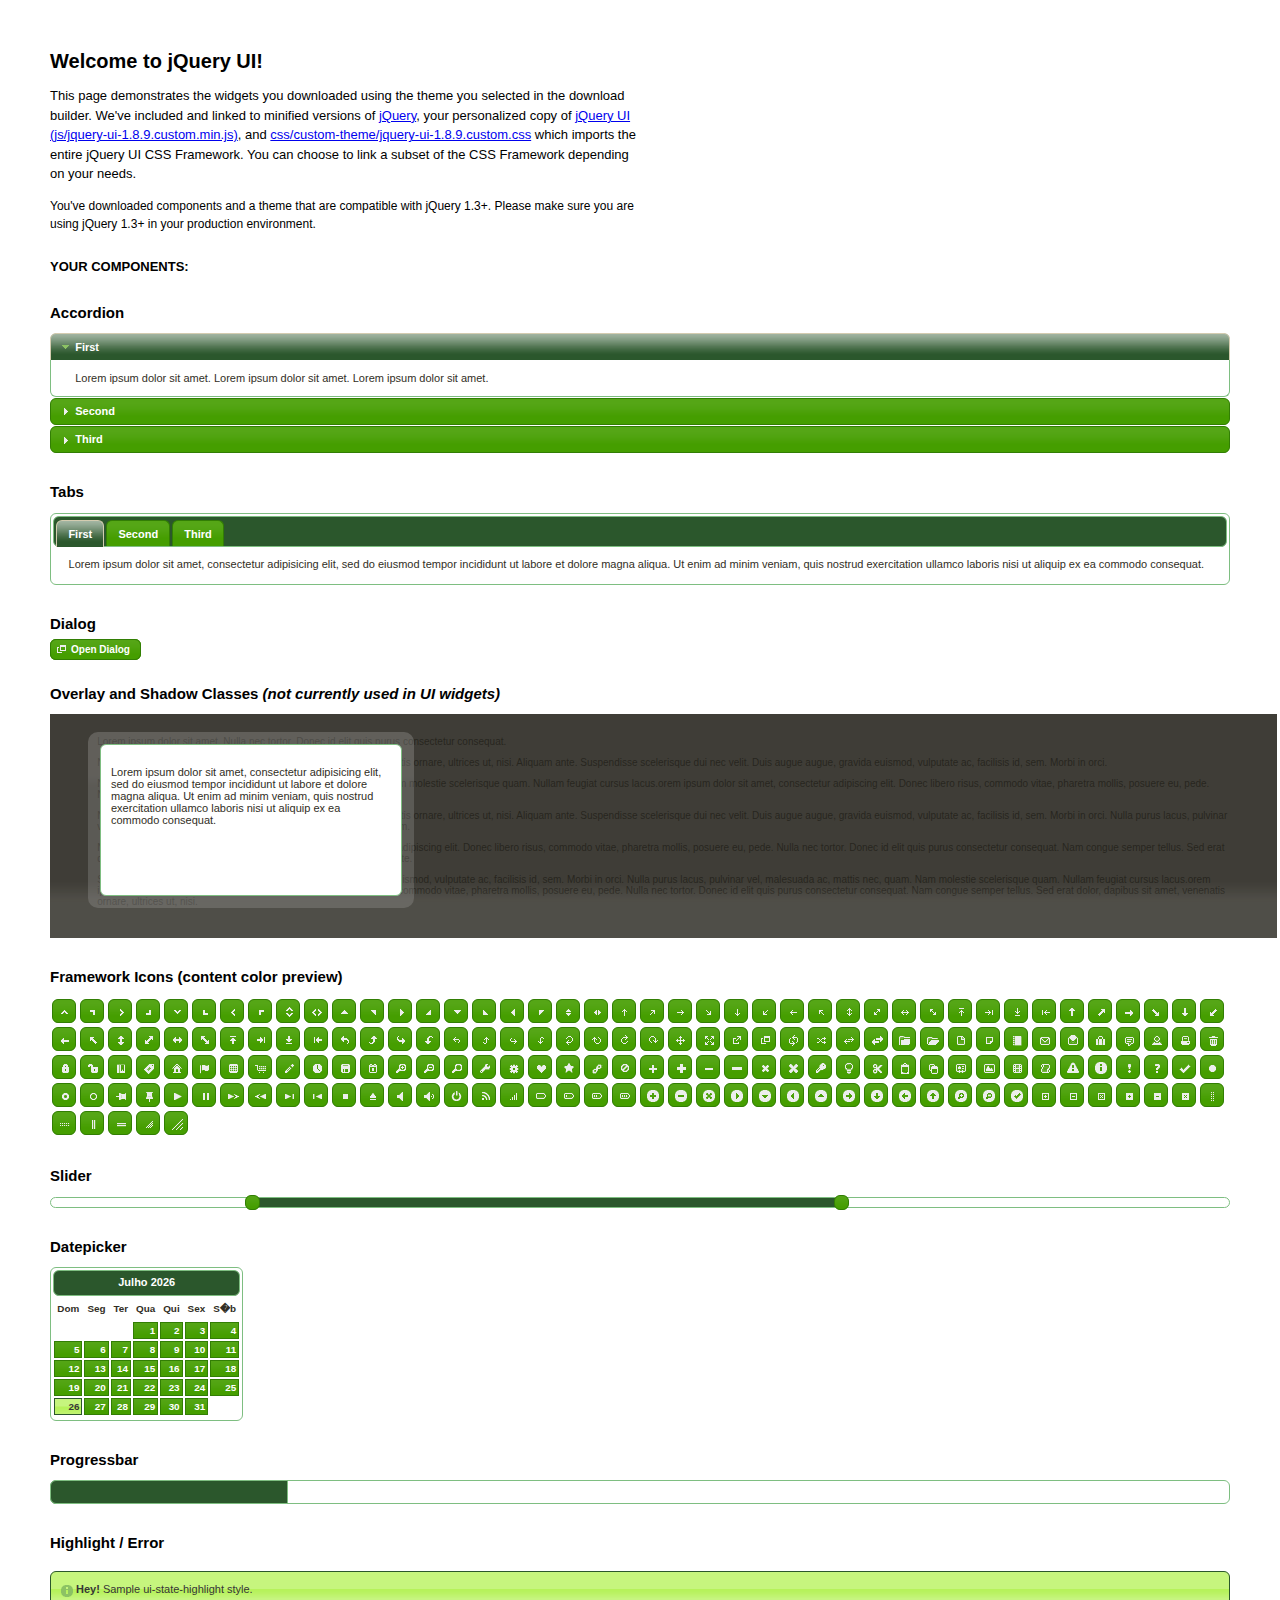
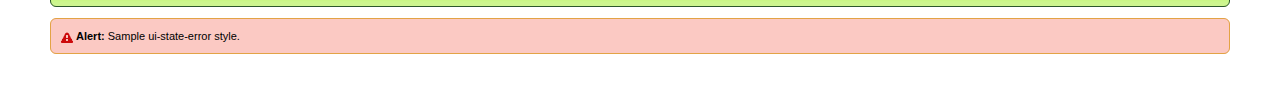
<file: JavaScript/jquery-ui-1.8.9.custom/index.html>
<!DOCTYPE html>
<html>
	<head>
		<meta http-equiv="Content-Type" content="text/html; charset=iso-8859-1" />
		<title>jQuery UI Example Page</title>
		<link type="text/css" href="css/custom-theme/jquery-ui-1.8.9.custom.css" rel="stylesheet" />	
		<script type="text/javascript" src="js/jquery-1.4.4.min.js"></script>
		<script type="text/javascript" src="js/jquery-ui-1.8.9.custom.min.js"></script>
		<script type="text/javascript">
			$(function(){

				// Accordion
				$("#accordion").accordion({ header: "h3" });
	
				// Tabs
				$('#tabs').tabs();
	

				// Dialog			
				$('#dialog').dialog({
					autoOpen: false,
					width: 600,
					buttons: {
						"Ok": function() { 
							$(this).dialog("close"); 
						}, 
						"Cancel": function() { 
							$(this).dialog("close"); 
						} 
					}
				});
				
				// Dialog Link
				$('#dialog_link').click(function(){
					$('#dialog').dialog('open');
					return false;
				});

				// Datepicker
				$('#datepicker').datepicker({
					inline: true
				});
				
				// Slider
				$('#slider').slider({
					range: true,
					values: [17, 67]
				});
				
				// Progressbar
				$("#progressbar").progressbar({
					value: 20 
				});
				
				//hover states on the static widgets
				$('#dialog_link, ul#icons li').hover(
					function() { $(this).addClass('ui-state-hover'); }, 
					function() { $(this).removeClass('ui-state-hover'); }
				);
				
			});
		</script>
		<style type="text/css">
			/*demo page css*/
			body{ font: 62.5% "Trebuchet MS", sans-serif; margin: 50px;}
			.demoHeaders { margin-top: 2em; }
			#dialog_link {padding: .4em 1em .4em 20px;text-decoration: none;position: relative;}
			#dialog_link span.ui-icon {margin: 0 5px 0 0;position: absolute;left: .2em;top: 50%;margin-top: -8px;}
			ul#icons {margin: 0; padding: 0;}
			ul#icons li {margin: 2px; position: relative; padding: 4px 0; cursor: pointer; float: left;  list-style: none;}
			ul#icons span.ui-icon {float: left; margin: 0 4px;}
		</style>	
	</head>
	<body>
	<h1>Welcome to jQuery UI!</h1>
	<p style="font-size: 1.3em; line-height: 1.5; margin: 1em 0; width: 50%;">This page demonstrates the widgets you downloaded using the theme you selected in the download builder. We've included and linked to minified versions of <a href="js/jquery-1.4.4.min.js">jQuery</a>, your personalized copy of <a href="js/jquery-ui-1.8.9.custom.min.js">jQuery UI (js/jquery-ui-1.8.9.custom.min.js)</a>, and <a href="css/custom-theme/jquery-ui-1.8.9.custom.css">css/custom-theme/jquery-ui-1.8.9.custom.css</a> which imports the entire jQuery UI CSS Framework. You can choose to link a subset of the CSS Framework depending on your needs. </p>
	<p style="font-size: 1.2em; line-height: 1.5; margin: 1em 0; width: 50%;">You've downloaded components and a theme that are compatible with jQuery 1.3+. Please make sure you are using jQuery 1.3+ in your production environment.</p>	

	<p style="font-weight: bold; margin: 2em 0 1em; font-size: 1.3em;">YOUR COMPONENTS:</p>
		
		<!-- Accordion -->
		<h2 class="demoHeaders">Accordion</h2>
		<div id="accordion">
			<div>
				<h3><a href="#">First</a></h3>
				<div>Lorem ipsum dolor sit amet. Lorem ipsum dolor sit amet. Lorem ipsum dolor sit amet.</div>
			</div>
			<div>
				<h3><a href="#">Second</a></h3>
				<div>Phasellus mattis tincidunt nibh.</div>
			</div>
			<div>
				<h3><a href="#">Third</a></h3>
				<div>Nam dui erat, auctor a, dignissim quis.</div>
			</div>
		</div>
	
		<!-- Tabs -->
		<h2 class="demoHeaders">Tabs</h2>
		<div id="tabs">
			<ul>
				<li><a href="#tabs-1">First</a></li>
				<li><a href="#tabs-2">Second</a></li>
				<li><a href="#tabs-3">Third</a></li>
			</ul>
			<div id="tabs-1">Lorem ipsum dolor sit amet, consectetur adipisicing elit, sed do eiusmod tempor incididunt ut labore et dolore magna aliqua. Ut enim ad minim veniam, quis nostrud exercitation ullamco laboris nisi ut aliquip ex ea commodo consequat.</div>
			<div id="tabs-2">Phasellus mattis tincidunt nibh. Cras orci urna, blandit id, pretium vel, aliquet ornare, felis. Maecenas scelerisque sem non nisl. Fusce sed lorem in enim dictum bibendum.</div>
			<div id="tabs-3">Nam dui erat, auctor a, dignissim quis, sollicitudin eu, felis. Pellentesque nisi urna, interdum eget, sagittis et, consequat vestibulum, lacus. Mauris porttitor ullamcorper augue.</div>
		</div>
	
		<!-- Dialog NOTE: Dialog is not generated by UI in this demo so it can be visually styled in themeroller-->
		<h2 class="demoHeaders">Dialog</h2>
		<p><a href="#" id="dialog_link" class="ui-state-default ui-corner-all"><span class="ui-icon ui-icon-newwin"></span>Open Dialog</a></p>
		
		
		<h2 class="demoHeaders">Overlay and Shadow Classes <em>(not currently used in UI widgets)</em></h2>
		<div style="position: relative; width: 96%; height: 200px; padding:1% 4%; overflow:hidden;" class="fakewindowcontain">
			<p>Lorem ipsum dolor sit amet,  Nulla nec tortor. Donec id elit quis purus consectetur consequat. </p><p>Nam congue semper tellus. Sed erat dolor, dapibus sit amet, venenatis ornare, ultrices ut, nisi. Aliquam ante. Suspendisse scelerisque dui nec velit. Duis augue augue, gravida euismod, vulputate ac, facilisis id, sem. Morbi in orci. </p><p>Nulla purus lacus, pulvinar vel, malesuada ac, mattis nec, quam. Nam molestie scelerisque quam. Nullam feugiat cursus lacus.orem ipsum dolor sit amet, consectetur adipiscing elit. Donec libero risus, commodo vitae, pharetra mollis, posuere eu, pede. Nulla nec tortor. Donec id elit quis purus consectetur consequat. </p><p>Nam congue semper tellus. Sed erat dolor, dapibus sit amet, venenatis ornare, ultrices ut, nisi. Aliquam ante. Suspendisse scelerisque dui nec velit. Duis augue augue, gravida euismod, vulputate ac, facilisis id, sem. Morbi in orci. Nulla purus lacus, pulvinar vel, malesuada ac, mattis nec, quam. Nam molestie scelerisque quam. </p><p>Nullam feugiat cursus lacus.orem ipsum dolor sit amet, consectetur adipiscing elit. Donec libero risus, commodo vitae, pharetra mollis, posuere eu, pede. Nulla nec tortor. Donec id elit quis purus consectetur consequat. Nam congue semper tellus. Sed erat dolor, dapibus sit amet, venenatis ornare, ultrices ut, nisi. Aliquam ante. </p><p>Suspendisse scelerisque dui nec velit. Duis augue augue, gravida euismod, vulputate ac, facilisis id, sem. Morbi in orci. Nulla purus lacus, pulvinar vel, malesuada ac, mattis nec, quam. Nam molestie scelerisque quam. Nullam feugiat cursus lacus.orem ipsum dolor sit amet, consectetur adipiscing elit. Donec libero risus, commodo vitae, pharetra mollis, posuere eu, pede. Nulla nec tortor. Donec id elit quis purus consectetur consequat. Nam congue semper tellus. Sed erat dolor, dapibus sit amet, venenatis ornare, ultrices ut, nisi. </p>
			
			<!-- ui-dialog -->
			<div class="ui-overlay"><div class="ui-widget-overlay"></div><div class="ui-widget-shadow ui-corner-all" style="width: 302px; height: 152px; position: absolute; left: 50px; top: 30px;"></div></div>
			<div style="position: absolute; width: 280px; height: 130px;left: 50px; top: 30px; padding: 10px;" class="ui-widget ui-widget-content ui-corner-all">
				<div class="ui-dialog-content ui-widget-content" style="background: none; border: 0;">
					<p>Lorem ipsum dolor sit amet, consectetur adipisicing elit, sed do eiusmod tempor incididunt ut labore et dolore magna aliqua. Ut enim ad minim veniam, quis nostrud exercitation ullamco laboris nisi ut aliquip ex ea commodo consequat.</p>
				</div>
			</div>
		
		</div>

		
		<!-- ui-dialog -->
		<div id="dialog" title="Dialog Title">
			<p>Lorem ipsum dolor sit amet, consectetur adipisicing elit, sed do eiusmod tempor incididunt ut labore et dolore magna aliqua. Ut enim ad minim veniam, quis nostrud exercitation ullamco laboris nisi ut aliquip ex ea commodo consequat.</p>
		</div>
			
				
				
		<h2 class="demoHeaders">Framework Icons (content color preview)</h2>
		<ul id="icons" class="ui-widget ui-helper-clearfix">
		
		<li class="ui-state-default ui-corner-all" title=".ui-icon-carat-1-n"><span class="ui-icon ui-icon-carat-1-n"></span></li>
		<li class="ui-state-default ui-corner-all" title=".ui-icon-carat-1-ne"><span class="ui-icon ui-icon-carat-1-ne"></span></li>
		<li class="ui-state-default ui-corner-all" title=".ui-icon-carat-1-e"><span class="ui-icon ui-icon-carat-1-e"></span></li>
		
		<li class="ui-state-default ui-corner-all" title=".ui-icon-carat-1-se"><span class="ui-icon ui-icon-carat-1-se"></span></li>
		<li class="ui-state-default ui-corner-all" title=".ui-icon-carat-1-s"><span class="ui-icon ui-icon-carat-1-s"></span></li>
		<li class="ui-state-default ui-corner-all" title=".ui-icon-carat-1-sw"><span class="ui-icon ui-icon-carat-1-sw"></span></li>
		<li class="ui-state-default ui-corner-all" title=".ui-icon-carat-1-w"><span class="ui-icon ui-icon-carat-1-w"></span></li>
		<li class="ui-state-default ui-corner-all" title=".ui-icon-carat-1-nw"><span class="ui-icon ui-icon-carat-1-nw"></span></li>
		<li class="ui-state-default ui-corner-all" title=".ui-icon-carat-2-n-s"><span class="ui-icon ui-icon-carat-2-n-s"></span></li>
		<li class="ui-state-default ui-corner-all" title=".ui-icon-carat-2-e-w"><span class="ui-icon ui-icon-carat-2-e-w"></span></li>
		<li class="ui-state-default ui-corner-all" title=".ui-icon-triangle-1-n"><span class="ui-icon ui-icon-triangle-1-n"></span></li>
		<li class="ui-state-default ui-corner-all" title=".ui-icon-triangle-1-ne"><span class="ui-icon ui-icon-triangle-1-ne"></span></li>
		
		<li class="ui-state-default ui-corner-all" title=".ui-icon-triangle-1-e"><span class="ui-icon ui-icon-triangle-1-e"></span></li>
		<li class="ui-state-default ui-corner-all" title=".ui-icon-triangle-1-se"><span class="ui-icon ui-icon-triangle-1-se"></span></li>
		<li class="ui-state-default ui-corner-all" title=".ui-icon-triangle-1-s"><span class="ui-icon ui-icon-triangle-1-s"></span></li>
		<li class="ui-state-default ui-corner-all" title=".ui-icon-triangle-1-sw"><span class="ui-icon ui-icon-triangle-1-sw"></span></li>
		<li class="ui-state-default ui-corner-all" title=".ui-icon-triangle-1-w"><span class="ui-icon ui-icon-triangle-1-w"></span></li>
		<li class="ui-state-default ui-corner-all" title=".ui-icon-triangle-1-nw"><span class="ui-icon ui-icon-triangle-1-nw"></span></li>
		<li class="ui-state-default ui-corner-all" title=".ui-icon-triangle-2-n-s"><span class="ui-icon ui-icon-triangle-2-n-s"></span></li>
		<li class="ui-state-default ui-corner-all" title=".ui-icon-triangle-2-e-w"><span class="ui-icon ui-icon-triangle-2-e-w"></span></li>
		<li class="ui-state-default ui-corner-all" title=".ui-icon-arrow-1-n"><span class="ui-icon ui-icon-arrow-1-n"></span></li>
		
		<li class="ui-state-default ui-corner-all" title=".ui-icon-arrow-1-ne"><span class="ui-icon ui-icon-arrow-1-ne"></span></li>
		<li class="ui-state-default ui-corner-all" title=".ui-icon-arrow-1-e"><span class="ui-icon ui-icon-arrow-1-e"></span></li>
		<li class="ui-state-default ui-corner-all" title=".ui-icon-arrow-1-se"><span class="ui-icon ui-icon-arrow-1-se"></span></li>
		<li class="ui-state-default ui-corner-all" title=".ui-icon-arrow-1-s"><span class="ui-icon ui-icon-arrow-1-s"></span></li>
		<li class="ui-state-default ui-corner-all" title=".ui-icon-arrow-1-sw"><span class="ui-icon ui-icon-arrow-1-sw"></span></li>
		<li class="ui-state-default ui-corner-all" title=".ui-icon-arrow-1-w"><span class="ui-icon ui-icon-arrow-1-w"></span></li>
		<li class="ui-state-default ui-corner-all" title=".ui-icon-arrow-1-nw"><span class="ui-icon ui-icon-arrow-1-nw"></span></li>
		<li class="ui-state-default ui-corner-all" title=".ui-icon-arrow-2-n-s"><span class="ui-icon ui-icon-arrow-2-n-s"></span></li>
		<li class="ui-state-default ui-corner-all" title=".ui-icon-arrow-2-ne-sw"><span class="ui-icon ui-icon-arrow-2-ne-sw"></span></li>
		
		<li class="ui-state-default ui-corner-all" title=".ui-icon-arrow-2-e-w"><span class="ui-icon ui-icon-arrow-2-e-w"></span></li>
		<li class="ui-state-default ui-corner-all" title=".ui-icon-arrow-2-se-nw"><span class="ui-icon ui-icon-arrow-2-se-nw"></span></li>
		<li class="ui-state-default ui-corner-all" title=".ui-icon-arrowstop-1-n"><span class="ui-icon ui-icon-arrowstop-1-n"></span></li>
		<li class="ui-state-default ui-corner-all" title=".ui-icon-arrowstop-1-e"><span class="ui-icon ui-icon-arrowstop-1-e"></span></li>
		<li class="ui-state-default ui-corner-all" title=".ui-icon-arrowstop-1-s"><span class="ui-icon ui-icon-arrowstop-1-s"></span></li>
		<li class="ui-state-default ui-corner-all" title=".ui-icon-arrowstop-1-w"><span class="ui-icon ui-icon-arrowstop-1-w"></span></li>
		<li class="ui-state-default ui-corner-all" title=".ui-icon-arrowthick-1-n"><span class="ui-icon ui-icon-arrowthick-1-n"></span></li>
		<li class="ui-state-default ui-corner-all" title=".ui-icon-arrowthick-1-ne"><span class="ui-icon ui-icon-arrowthick-1-ne"></span></li>
		<li class="ui-state-default ui-corner-all" title=".ui-icon-arrowthick-1-e"><span class="ui-icon ui-icon-arrowthick-1-e"></span></li>
		
		<li class="ui-state-default ui-corner-all" title=".ui-icon-arrowthick-1-se"><span class="ui-icon ui-icon-arrowthick-1-se"></span></li>
		<li class="ui-state-default ui-corner-all" title=".ui-icon-arrowthick-1-s"><span class="ui-icon ui-icon-arrowthick-1-s"></span></li>
		<li class="ui-state-default ui-corner-all" title=".ui-icon-arrowthick-1-sw"><span class="ui-icon ui-icon-arrowthick-1-sw"></span></li>
		<li class="ui-state-default ui-corner-all" title=".ui-icon-arrowthick-1-w"><span class="ui-icon ui-icon-arrowthick-1-w"></span></li>
		<li class="ui-state-default ui-corner-all" title=".ui-icon-arrowthick-1-nw"><span class="ui-icon ui-icon-arrowthick-1-nw"></span></li>
		<li class="ui-state-default ui-corner-all" title=".ui-icon-arrowthick-2-n-s"><span class="ui-icon ui-icon-arrowthick-2-n-s"></span></li>
		<li class="ui-state-default ui-corner-all" title=".ui-icon-arrowthick-2-ne-sw"><span class="ui-icon ui-icon-arrowthick-2-ne-sw"></span></li>
		<li class="ui-state-default ui-corner-all" title=".ui-icon-arrowthick-2-e-w"><span class="ui-icon ui-icon-arrowthick-2-e-w"></span></li>
		<li class="ui-state-default ui-corner-all" title=".ui-icon-arrowthick-2-se-nw"><span class="ui-icon ui-icon-arrowthick-2-se-nw"></span></li>
		
		<li class="ui-state-default ui-corner-all" title=".ui-icon-arrowthickstop-1-n"><span class="ui-icon ui-icon-arrowthickstop-1-n"></span></li>
		<li class="ui-state-default ui-corner-all" title=".ui-icon-arrowthickstop-1-e"><span class="ui-icon ui-icon-arrowthickstop-1-e"></span></li>
		<li class="ui-state-default ui-corner-all" title=".ui-icon-arrowthickstop-1-s"><span class="ui-icon ui-icon-arrowthickstop-1-s"></span></li>
		<li class="ui-state-default ui-corner-all" title=".ui-icon-arrowthickstop-1-w"><span class="ui-icon ui-icon-arrowthickstop-1-w"></span></li>
		<li class="ui-state-default ui-corner-all" title=".ui-icon-arrowreturnthick-1-w"><span class="ui-icon ui-icon-arrowreturnthick-1-w"></span></li>
		<li class="ui-state-default ui-corner-all" title=".ui-icon-arrowreturnthick-1-n"><span class="ui-icon ui-icon-arrowreturnthick-1-n"></span></li>
		<li class="ui-state-default ui-corner-all" title=".ui-icon-arrowreturnthick-1-e"><span class="ui-icon ui-icon-arrowreturnthick-1-e"></span></li>
		<li class="ui-state-default ui-corner-all" title=".ui-icon-arrowreturnthick-1-s"><span class="ui-icon ui-icon-arrowreturnthick-1-s"></span></li>
		<li class="ui-state-default ui-corner-all" title=".ui-icon-arrowreturn-1-w"><span class="ui-icon ui-icon-arrowreturn-1-w"></span></li>
		
		<li class="ui-state-default ui-corner-all" title=".ui-icon-arrowreturn-1-n"><span class="ui-icon ui-icon-arrowreturn-1-n"></span></li>
		<li class="ui-state-default ui-corner-all" title=".ui-icon-arrowreturn-1-e"><span class="ui-icon ui-icon-arrowreturn-1-e"></span></li>
		<li class="ui-state-default ui-corner-all" title=".ui-icon-arrowreturn-1-s"><span class="ui-icon ui-icon-arrowreturn-1-s"></span></li>
		<li class="ui-state-default ui-corner-all" title=".ui-icon-arrowrefresh-1-w"><span class="ui-icon ui-icon-arrowrefresh-1-w"></span></li>
		<li class="ui-state-default ui-corner-all" title=".ui-icon-arrowrefresh-1-n"><span class="ui-icon ui-icon-arrowrefresh-1-n"></span></li>
		<li class="ui-state-default ui-corner-all" title=".ui-icon-arrowrefresh-1-e"><span class="ui-icon ui-icon-arrowrefresh-1-e"></span></li>
		<li class="ui-state-default ui-corner-all" title=".ui-icon-arrowrefresh-1-s"><span class="ui-icon ui-icon-arrowrefresh-1-s"></span></li>
		<li class="ui-state-default ui-corner-all" title=".ui-icon-arrow-4"><span class="ui-icon ui-icon-arrow-4"></span></li>
		<li class="ui-state-default ui-corner-all" title=".ui-icon-arrow-4-diag"><span class="ui-icon ui-icon-arrow-4-diag"></span></li>
		
		<li class="ui-state-default ui-corner-all" title=".ui-icon-extlink"><span class="ui-icon ui-icon-extlink"></span></li>
		<li class="ui-state-default ui-corner-all" title=".ui-icon-newwin"><span class="ui-icon ui-icon-newwin"></span></li>
		<li class="ui-state-default ui-corner-all" title=".ui-icon-refresh"><span class="ui-icon ui-icon-refresh"></span></li>
		<li class="ui-state-default ui-corner-all" title=".ui-icon-shuffle"><span class="ui-icon ui-icon-shuffle"></span></li>
		<li class="ui-state-default ui-corner-all" title=".ui-icon-transfer-e-w"><span class="ui-icon ui-icon-transfer-e-w"></span></li>
		<li class="ui-state-default ui-corner-all" title=".ui-icon-transferthick-e-w"><span class="ui-icon ui-icon-transferthick-e-w"></span></li>
		<li class="ui-state-default ui-corner-all" title=".ui-icon-folder-collapsed"><span class="ui-icon ui-icon-folder-collapsed"></span></li>
		<li class="ui-state-default ui-corner-all" title=".ui-icon-folder-open"><span class="ui-icon ui-icon-folder-open"></span></li>
		<li class="ui-state-default ui-corner-all" title=".ui-icon-document"><span class="ui-icon ui-icon-document"></span></li>
		
		<li class="ui-state-default ui-corner-all" title=".ui-icon-document-b"><span class="ui-icon ui-icon-document-b"></span></li>
		<li class="ui-state-default ui-corner-all" title=".ui-icon-note"><span class="ui-icon ui-icon-note"></span></li>
		<li class="ui-state-default ui-corner-all" title=".ui-icon-mail-closed"><span class="ui-icon ui-icon-mail-closed"></span></li>
		<li class="ui-state-default ui-corner-all" title=".ui-icon-mail-open"><span class="ui-icon ui-icon-mail-open"></span></li>
		<li class="ui-state-default ui-corner-all" title=".ui-icon-suitcase"><span class="ui-icon ui-icon-suitcase"></span></li>
		<li class="ui-state-default ui-corner-all" title=".ui-icon-comment"><span class="ui-icon ui-icon-comment"></span></li>
		<li class="ui-state-default ui-corner-all" title=".ui-icon-person"><span class="ui-icon ui-icon-person"></span></li>
		<li class="ui-state-default ui-corner-all" title=".ui-icon-print"><span class="ui-icon ui-icon-print"></span></li>
		<li class="ui-state-default ui-corner-all" title=".ui-icon-trash"><span class="ui-icon ui-icon-trash"></span></li>
		
		<li class="ui-state-default ui-corner-all" title=".ui-icon-locked"><span class="ui-icon ui-icon-locked"></span></li>
		<li class="ui-state-default ui-corner-all" title=".ui-icon-unlocked"><span class="ui-icon ui-icon-unlocked"></span></li>
		<li class="ui-state-default ui-corner-all" title=".ui-icon-bookmark"><span class="ui-icon ui-icon-bookmark"></span></li>
		<li class="ui-state-default ui-corner-all" title=".ui-icon-tag"><span class="ui-icon ui-icon-tag"></span></li>
		<li class="ui-state-default ui-corner-all" title=".ui-icon-home"><span class="ui-icon ui-icon-home"></span></li>
		<li class="ui-state-default ui-corner-all" title=".ui-icon-flag"><span class="ui-icon ui-icon-flag"></span></li>
		<li class="ui-state-default ui-corner-all" title=".ui-icon-calculator"><span class="ui-icon ui-icon-calculator"></span></li>
		<li class="ui-state-default ui-corner-all" title=".ui-icon-cart"><span class="ui-icon ui-icon-cart"></span></li>
		<li class="ui-state-default ui-corner-all" title=".ui-icon-pencil"><span class="ui-icon ui-icon-pencil"></span></li>
		
		<li class="ui-state-default ui-corner-all" title=".ui-icon-clock"><span class="ui-icon ui-icon-clock"></span></li>
		<li class="ui-state-default ui-corner-all" title=".ui-icon-disk"><span class="ui-icon ui-icon-disk"></span></li>
		<li class="ui-state-default ui-corner-all" title=".ui-icon-calendar"><span class="ui-icon ui-icon-calendar"></span></li>
		<li class="ui-state-default ui-corner-all" title=".ui-icon-zoomin"><span class="ui-icon ui-icon-zoomin"></span></li>
		<li class="ui-state-default ui-corner-all" title=".ui-icon-zoomout"><span class="ui-icon ui-icon-zoomout"></span></li>
		<li class="ui-state-default ui-corner-all" title=".ui-icon-search"><span class="ui-icon ui-icon-search"></span></li>
		<li class="ui-state-default ui-corner-all" title=".ui-icon-wrench"><span class="ui-icon ui-icon-wrench"></span></li>
		<li class="ui-state-default ui-corner-all" title=".ui-icon-gear"><span class="ui-icon ui-icon-gear"></span></li>
		<li class="ui-state-default ui-corner-all" title=".ui-icon-heart"><span class="ui-icon ui-icon-heart"></span></li>
		
		<li class="ui-state-default ui-corner-all" title=".ui-icon-star"><span class="ui-icon ui-icon-star"></span></li>
		<li class="ui-state-default ui-corner-all" title=".ui-icon-link"><span class="ui-icon ui-icon-link"></span></li>
		<li class="ui-state-default ui-corner-all" title=".ui-icon-cancel"><span class="ui-icon ui-icon-cancel"></span></li>
		<li class="ui-state-default ui-corner-all" title=".ui-icon-plus"><span class="ui-icon ui-icon-plus"></span></li>
		<li class="ui-state-default ui-corner-all" title=".ui-icon-plusthick"><span class="ui-icon ui-icon-plusthick"></span></li>
		<li class="ui-state-default ui-corner-all" title=".ui-icon-minus"><span class="ui-icon ui-icon-minus"></span></li>
		<li class="ui-state-default ui-corner-all" title=".ui-icon-minusthick"><span class="ui-icon ui-icon-minusthick"></span></li>
		<li class="ui-state-default ui-corner-all" title=".ui-icon-close"><span class="ui-icon ui-icon-close"></span></li>
		<li class="ui-state-default ui-corner-all" title=".ui-icon-closethick"><span class="ui-icon ui-icon-closethick"></span></li>
		
		<li class="ui-state-default ui-corner-all" title=".ui-icon-key"><span class="ui-icon ui-icon-key"></span></li>
		<li class="ui-state-default ui-corner-all" title=".ui-icon-lightbulb"><span class="ui-icon ui-icon-lightbulb"></span></li>
		<li class="ui-state-default ui-corner-all" title=".ui-icon-scissors"><span class="ui-icon ui-icon-scissors"></span></li>
		<li class="ui-state-default ui-corner-all" title=".ui-icon-clipboard"><span class="ui-icon ui-icon-clipboard"></span></li>
		<li class="ui-state-default ui-corner-all" title=".ui-icon-copy"><span class="ui-icon ui-icon-copy"></span></li>
		<li class="ui-state-default ui-corner-all" title=".ui-icon-contact"><span class="ui-icon ui-icon-contact"></span></li>
		<li class="ui-state-default ui-corner-all" title=".ui-icon-image"><span class="ui-icon ui-icon-image"></span></li>
		<li class="ui-state-default ui-corner-all" title=".ui-icon-video"><span class="ui-icon ui-icon-video"></span></li>
		<li class="ui-state-default ui-corner-all" title=".ui-icon-script"><span class="ui-icon ui-icon-script"></span></li>
		<li class="ui-state-default ui-corner-all" title=".ui-icon-alert"><span class="ui-icon ui-icon-alert"></span></li>
		
		<li class="ui-state-default ui-corner-all" title=".ui-icon-info"><span class="ui-icon ui-icon-info"></span></li>
		<li class="ui-state-default ui-corner-all" title=".ui-icon-notice"><span class="ui-icon ui-icon-notice"></span></li>
		<li class="ui-state-default ui-corner-all" title=".ui-icon-help"><span class="ui-icon ui-icon-help"></span></li>
		<li class="ui-state-default ui-corner-all" title=".ui-icon-check"><span class="ui-icon ui-icon-check"></span></li>
		<li class="ui-state-default ui-corner-all" title=".ui-icon-bullet"><span class="ui-icon ui-icon-bullet"></span></li>
		<li class="ui-state-default ui-corner-all" title=".ui-icon-radio-off"><span class="ui-icon ui-icon-radio-off"></span></li>
		<li class="ui-state-default ui-corner-all" title=".ui-icon-radio-on"><span class="ui-icon ui-icon-radio-on"></span></li>
		<li class="ui-state-default ui-corner-all" title=".ui-icon-pin-w"><span class="ui-icon ui-icon-pin-w"></span></li>
		<li class="ui-state-default ui-corner-all" title=".ui-icon-pin-s"><span class="ui-icon ui-icon-pin-s"></span></li>
		<li class="ui-state-default ui-corner-all" title=".ui-icon-play"><span class="ui-icon ui-icon-play"></span></li>
		<li class="ui-state-default ui-corner-all" title=".ui-icon-pause"><span class="ui-icon ui-icon-pause"></span></li>
		
		<li class="ui-state-default ui-corner-all" title=".ui-icon-seek-next"><span class="ui-icon ui-icon-seek-next"></span></li>
		<li class="ui-state-default ui-corner-all" title=".ui-icon-seek-prev"><span class="ui-icon ui-icon-seek-prev"></span></li>
		<li class="ui-state-default ui-corner-all" title=".ui-icon-seek-end"><span class="ui-icon ui-icon-seek-end"></span></li>
		<li class="ui-state-default ui-corner-all" title=".ui-icon-seek-first"><span class="ui-icon ui-icon-seek-first"></span></li>
		<li class="ui-state-default ui-corner-all" title=".ui-icon-stop"><span class="ui-icon ui-icon-stop"></span></li>
		<li class="ui-state-default ui-corner-all" title=".ui-icon-eject"><span class="ui-icon ui-icon-eject"></span></li>
		<li class="ui-state-default ui-corner-all" title=".ui-icon-volume-off"><span class="ui-icon ui-icon-volume-off"></span></li>
		<li class="ui-state-default ui-corner-all" title=".ui-icon-volume-on"><span class="ui-icon ui-icon-volume-on"></span></li>
		<li class="ui-state-default ui-corner-all" title=".ui-icon-power"><span class="ui-icon ui-icon-power"></span></li>
		
		<li class="ui-state-default ui-corner-all" title=".ui-icon-signal-diag"><span class="ui-icon ui-icon-signal-diag"></span></li>
		<li class="ui-state-default ui-corner-all" title=".ui-icon-signal"><span class="ui-icon ui-icon-signal"></span></li>
		<li class="ui-state-default ui-corner-all" title=".ui-icon-battery-0"><span class="ui-icon ui-icon-battery-0"></span></li>
		<li class="ui-state-default ui-corner-all" title=".ui-icon-battery-1"><span class="ui-icon ui-icon-battery-1"></span></li>
		<li class="ui-state-default ui-corner-all" title=".ui-icon-battery-2"><span class="ui-icon ui-icon-battery-2"></span></li>
		<li class="ui-state-default ui-corner-all" title=".ui-icon-battery-3"><span class="ui-icon ui-icon-battery-3"></span></li>
		<li class="ui-state-default ui-corner-all" title=".ui-icon-circle-plus"><span class="ui-icon ui-icon-circle-plus"></span></li>
		<li class="ui-state-default ui-corner-all" title=".ui-icon-circle-minus"><span class="ui-icon ui-icon-circle-minus"></span></li>
		<li class="ui-state-default ui-corner-all" title=".ui-icon-circle-close"><span class="ui-icon ui-icon-circle-close"></span></li>
		
		<li class="ui-state-default ui-corner-all" title=".ui-icon-circle-triangle-e"><span class="ui-icon ui-icon-circle-triangle-e"></span></li>
		<li class="ui-state-default ui-corner-all" title=".ui-icon-circle-triangle-s"><span class="ui-icon ui-icon-circle-triangle-s"></span></li>
		<li class="ui-state-default ui-corner-all" title=".ui-icon-circle-triangle-w"><span class="ui-icon ui-icon-circle-triangle-w"></span></li>
		<li class="ui-state-default ui-corner-all" title=".ui-icon-circle-triangle-n"><span class="ui-icon ui-icon-circle-triangle-n"></span></li>
		<li class="ui-state-default ui-corner-all" title=".ui-icon-circle-arrow-e"><span class="ui-icon ui-icon-circle-arrow-e"></span></li>
		<li class="ui-state-default ui-corner-all" title=".ui-icon-circle-arrow-s"><span class="ui-icon ui-icon-circle-arrow-s"></span></li>
		<li class="ui-state-default ui-corner-all" title=".ui-icon-circle-arrow-w"><span class="ui-icon ui-icon-circle-arrow-w"></span></li>
		<li class="ui-state-default ui-corner-all" title=".ui-icon-circle-arrow-n"><span class="ui-icon ui-icon-circle-arrow-n"></span></li>
		<li class="ui-state-default ui-corner-all" title=".ui-icon-circle-zoomin"><span class="ui-icon ui-icon-circle-zoomin"></span></li>
		
		<li class="ui-state-default ui-corner-all" title=".ui-icon-circle-zoomout"><span class="ui-icon ui-icon-circle-zoomout"></span></li>
		<li class="ui-state-default ui-corner-all" title=".ui-icon-circle-check"><span class="ui-icon ui-icon-circle-check"></span></li>
		<li class="ui-state-default ui-corner-all" title=".ui-icon-circlesmall-plus"><span class="ui-icon ui-icon-circlesmall-plus"></span></li>
		<li class="ui-state-default ui-corner-all" title=".ui-icon-circlesmall-minus"><span class="ui-icon ui-icon-circlesmall-minus"></span></li>
		<li class="ui-state-default ui-corner-all" title=".ui-icon-circlesmall-close"><span class="ui-icon ui-icon-circlesmall-close"></span></li>
		<li class="ui-state-default ui-corner-all" title=".ui-icon-squaresmall-plus"><span class="ui-icon ui-icon-squaresmall-plus"></span></li>
		<li class="ui-state-default ui-corner-all" title=".ui-icon-squaresmall-minus"><span class="ui-icon ui-icon-squaresmall-minus"></span></li>
		<li class="ui-state-default ui-corner-all" title=".ui-icon-squaresmall-close"><span class="ui-icon ui-icon-squaresmall-close"></span></li>
		<li class="ui-state-default ui-corner-all" title=".ui-icon-grip-dotted-vertical"><span class="ui-icon ui-icon-grip-dotted-vertical"></span></li>
		
		<li class="ui-state-default ui-corner-all" title=".ui-icon-grip-dotted-horizontal"><span class="ui-icon ui-icon-grip-dotted-horizontal"></span></li>
		<li class="ui-state-default ui-corner-all" title=".ui-icon-grip-solid-vertical"><span class="ui-icon ui-icon-grip-solid-vertical"></span></li>
		<li class="ui-state-default ui-corner-all" title=".ui-icon-grip-solid-horizontal"><span class="ui-icon ui-icon-grip-solid-horizontal"></span></li>
		<li class="ui-state-default ui-corner-all" title=".ui-icon-gripsmall-diagonal-se"><span class="ui-icon ui-icon-gripsmall-diagonal-se"></span></li>
		<li class="ui-state-default ui-corner-all" title=".ui-icon-grip-diagonal-se"><span class="ui-icon ui-icon-grip-diagonal-se"></span></li>
		</ul>

	
		<!-- Slider -->
		<h2 class="demoHeaders">Slider</h2>
		<div id="slider"></div>
	
		<!-- Datepicker -->
		<h2 class="demoHeaders">Datepicker</h2>
		<div id="datepicker"></div>
	
		<!-- Progressbar -->
		<h2 class="demoHeaders">Progressbar</h2>	
		<div id="progressbar"></div>
			
		<!-- Highlight / Error -->
		<h2 class="demoHeaders">Highlight / Error</h2>
		<div class="ui-widget">
			<div class="ui-state-highlight ui-corner-all" style="margin-top: 20px; padding: 0 .7em;"> 
				<p><span class="ui-icon ui-icon-info" style="float: left; margin-right: .3em;"></span>
				<strong>Hey!</strong> Sample ui-state-highlight style.</p>
			</div>
		</div>
		<br/>
		<div class="ui-widget">
			<div class="ui-state-error ui-corner-all" style="padding: 0 .7em;"> 
				<p><span class="ui-icon ui-icon-alert" style="float: left; margin-right: .3em;"></span> 
				<strong>Alert:</strong> Sample ui-state-error style.</p>
			</div>
		</div>

	</body>
</html>
</file>
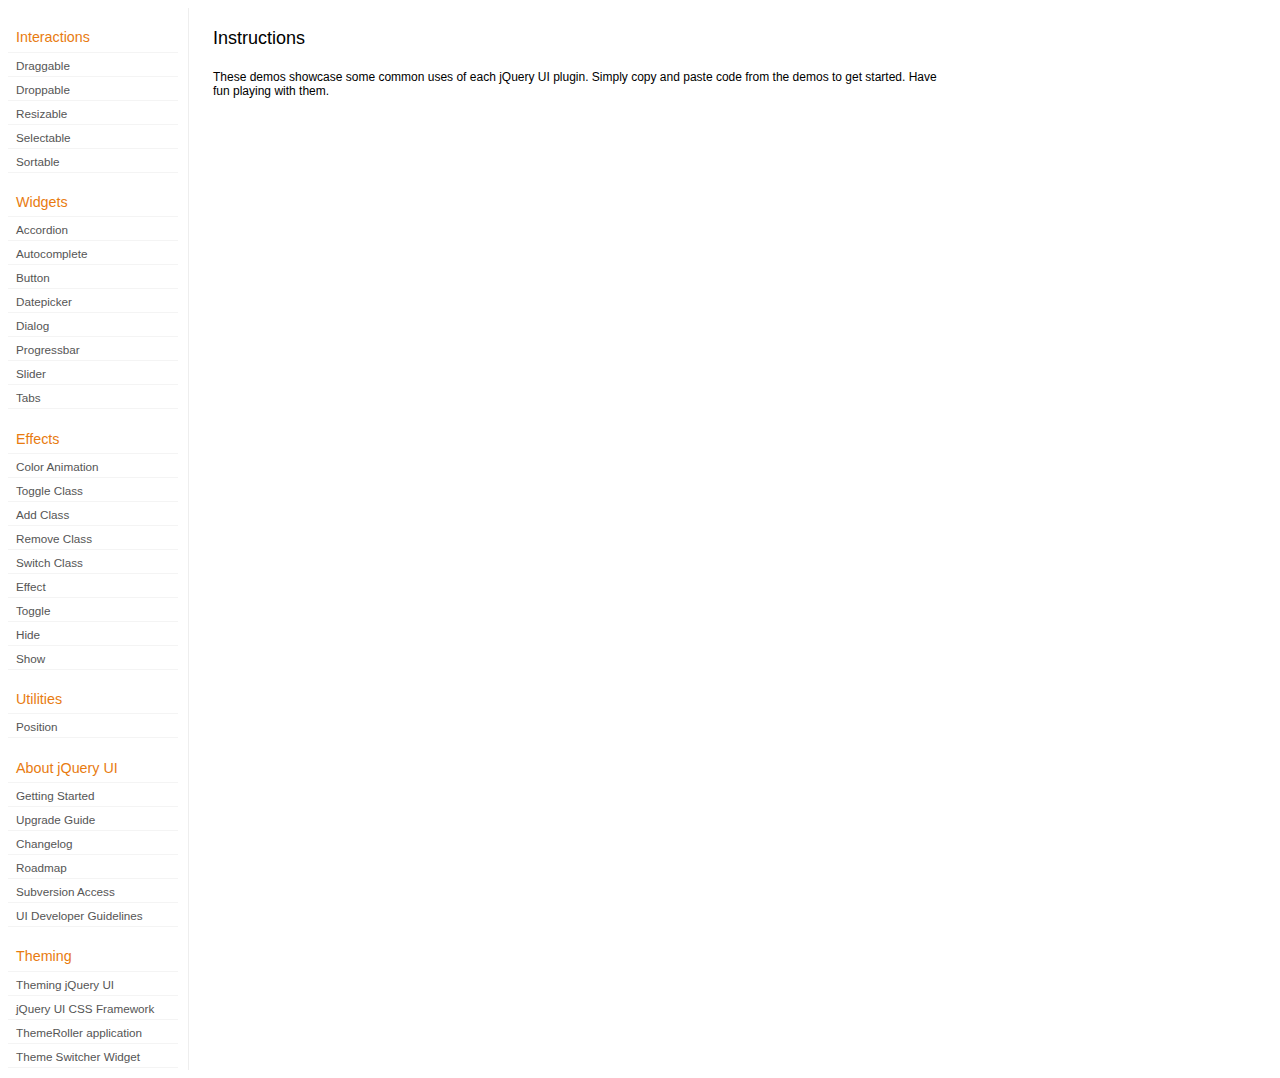
<file: JavaScript/jquery-ui-1.8.9.custom/development-bundle/demos/index.html>
<!DOCTYPE html>
<html lang="en">
<head>
	<meta charset="utf-8">
	<title>jQuery UI Demos</title>
	<link rel="stylesheet" href="../themes/base/jquery.ui.all.css">
	<link rel="stylesheet" href="demos.css">
	<script src="../jquery-1.4.4.js"></script>
	<script src="../external/jquery.bgiframe-2.1.2.js"></script>
	<script src="../ui/jquery.ui.core.js"></script>
	<script src="../ui/jquery.ui.widget.js"></script>
	<script src="../ui/jquery.ui.mouse.js"></script>
	<script src="../ui/jquery.ui.accordion.js"></script>
	<script src="../ui/jquery.ui.autocomplete.js"></script>
	<script src="../ui/jquery.ui.button.js"></script>
	<script src="../ui/jquery.ui.datepicker.js"></script>
	<script src="../ui/jquery.ui.dialog.js"></script>
	<script src="../ui/jquery.ui.draggable.js"></script>
	<script src="../ui/jquery.ui.droppable.js"></script>
	<script src="../ui/jquery.ui.position.js"></script>
	<script src="../ui/jquery.ui.progressbar.js"></script>
	<script src="../ui/jquery.ui.resizable.js"></script>
	<script src="../ui/jquery.ui.selectable.js"></script>
	<script src="../ui/jquery.ui.slider.js"></script>
	<script src="../ui/jquery.ui.sortable.js"></script>
	<script src="../ui/jquery.ui.tabs.js"></script>
	<script src="../ui/jquery.effects.core.js"></script>
	<script src="../ui/jquery.effects.blind.js"></script>
	<script src="../ui/jquery.effects.bounce.js"></script>
	<script src="../ui/jquery.effects.clip.js"></script>
	<script src="../ui/jquery.effects.drop.js"></script>
	<script src="../ui/jquery.effects.explode.js"></script>
	<script src="../ui/jquery.effects.fold.js"></script>
	<script src="../ui/jquery.effects.highlight.js"></script>
	<script src="../ui/jquery.effects.pulsate.js"></script>
	<script src="../ui/jquery.effects.scale.js"></script>
	<script src="../ui/jquery.effects.shake.js"></script>
	<script src="../ui/jquery.effects.slide.js"></script>
	<script src="../ui/jquery.effects.transfer.js"></script>
	<script src="../ui/i18n/jquery.ui.datepicker-af.js"></script>
	<script src="../ui/i18n/jquery.ui.datepicker-ar.js"></script>
	<script src="../ui/i18n/jquery.ui.datepicker-ar-DZ.js"></script>
	<script src="../ui/i18n/jquery.ui.datepicker-az.js"></script>
	<script src="../ui/i18n/jquery.ui.datepicker-bs.js"></script>
	<script src="../ui/i18n/jquery.ui.datepicker-bg.js"></script>
	<script src="../ui/i18n/jquery.ui.datepicker-ca.js"></script>
	<script src="../ui/i18n/jquery.ui.datepicker-cs.js"></script>
	<script src="../ui/i18n/jquery.ui.datepicker-da.js"></script>
	<script src="../ui/i18n/jquery.ui.datepicker-de.js"></script>
	<script src="../ui/i18n/jquery.ui.datepicker-el.js"></script>
	<script src="../ui/i18n/jquery.ui.datepicker-en-AU.js"></script>
	<script src="../ui/i18n/jquery.ui.datepicker-en-GB.js"></script>
	<script src="../ui/i18n/jquery.ui.datepicker-en-NZ.js"></script>
	<script src="../ui/i18n/jquery.ui.datepicker-eo.js"></script>
	<script src="../ui/i18n/jquery.ui.datepicker-es.js"></script>
	<script src="../ui/i18n/jquery.ui.datepicker-et.js"></script>
	<script src="../ui/i18n/jquery.ui.datepicker-eu.js"></script>
	<script src="../ui/i18n/jquery.ui.datepicker-fa.js"></script>
	<script src="../ui/i18n/jquery.ui.datepicker-fi.js"></script>
	<script src="../ui/i18n/jquery.ui.datepicker-fo.js"></script>
	<script src="../ui/i18n/jquery.ui.datepicker-fr.js"></script>
	<script src="../ui/i18n/jquery.ui.datepicker-fr-CH.js"></script>
	<script src="../ui/i18n/jquery.ui.datepicker-gl.js"></script>
	<script src="../ui/i18n/jquery.ui.datepicker-he.js"></script>
	<script src="../ui/i18n/jquery.ui.datepicker-hr.js"></script>
	<script src="../ui/i18n/jquery.ui.datepicker-hu.js"></script>
	<script src="../ui/i18n/jquery.ui.datepicker-hy.js"></script>
	<script src="../ui/i18n/jquery.ui.datepicker-id.js"></script>
	<script src="../ui/i18n/jquery.ui.datepicker-is.js"></script>
	<script src="../ui/i18n/jquery.ui.datepicker-it.js"></script>
	<script src="../ui/i18n/jquery.ui.datepicker-ja.js"></script>
	<script src="../ui/i18n/jquery.ui.datepicker-ko.js"></script>
	<script src="../ui/i18n/jquery.ui.datepicker-kz.js"></script>
	<script src="../ui/i18n/jquery.ui.datepicker-lt.js"></script>
	<script src="../ui/i18n/jquery.ui.datepicker-lv.js"></script>
	<script src="../ui/i18n/jquery.ui.datepicker-ml.js"></script>
	<script src="../ui/i18n/jquery.ui.datepicker-ms.js"></script>
	<script src="../ui/i18n/jquery.ui.datepicker-nl.js"></script>
	<script src="../ui/i18n/jquery.ui.datepicker-no.js"></script>
	<script src="../ui/i18n/jquery.ui.datepicker-pl.js"></script>
	<script src="../ui/i18n/jquery.ui.datepicker-pt.js"></script>
	<script src="../ui/i18n/jquery.ui.datepicker-pt-BR.js"></script>
	<script src="../ui/i18n/jquery.ui.datepicker-rm.js"></script>
	<script src="../ui/i18n/jquery.ui.datepicker-ro.js"></script>
	<script src="../ui/i18n/jquery.ui.datepicker-ru.js"></script>
	<script src="../ui/i18n/jquery.ui.datepicker-sk.js"></script>
	<script src="../ui/i18n/jquery.ui.datepicker-sl.js"></script>
	<script src="../ui/i18n/jquery.ui.datepicker-sq.js"></script>
	<script src="../ui/i18n/jquery.ui.datepicker-sr.js"></script>
	<script src="../ui/i18n/jquery.ui.datepicker-sr-SR.js"></script>
	<script src="../ui/i18n/jquery.ui.datepicker-sv.js"></script>
	<script src="../ui/i18n/jquery.ui.datepicker-ta.js"></script>
	<script src="../ui/i18n/jquery.ui.datepicker-th.js"></script>
	<script src="../ui/i18n/jquery.ui.datepicker-tr.js"></script>
	<script src="../ui/i18n/jquery.ui.datepicker-uk.js"></script>
	<script src="../ui/i18n/jquery.ui.datepicker-vi.js"></script>
	<script src="../ui/i18n/jquery.ui.datepicker-zh-CN.js"></script>
	<script src="../ui/i18n/jquery.ui.datepicker-zh-HK.js"></script>
	<script src="../ui/i18n/jquery.ui.datepicker-zh-TW.js"></script>
	<script>
	$(function() {
		
		$('.left-nav a').click(function(ev) {
			window.location.hash = this.href.replace(/.+\/([^\/]+)\/index\.html/,'$1') + '|default';
			loadPage(this.href);
			$('.left-nav a.selected').removeClass('selected');
			$(this).addClass('selected');
			ev.preventDefault();
		});
		
		if (window.location.hash) {
			if (window.location.hash.indexOf('|') === -1) {
				window.location.hash += '|default';	
			}			
			var path = window.location.href.replace(/(index\.html)?#/,'');
			path = path.replace('\|','/') + '.html';
			loadPage(path);
		}		

		function loadPage(path) {			
			var section = path.replace(/\/[^\/]+\.html/,'');
			var header = section.replace(/.+\/([^\/]+)/,'$1').replace(/_/, ' ');
			
			$('td.normal div.normal')
				.empty()
				.append('<h4 class="demo-subheader">Functional demo:</h4>')
				.append('<h3 class="demo-header">'+ header +'</h3>')
				.append('<div id="demo-config"></div>')
				.find('#demo-config')
					.append('<div id="demo-frame"></div><div id="demo-config-menu"></div><div id="demo-link"><a class="demoWindowLink" href="#"><span class="ui-icon ui-icon-newwin"></span>Open demo in a new window</a></div>')
					.find('#demo-config-menu')
						.load(section + '/index.html .demos-nav', function() {
							$('#demo-config-menu a').each(function() {
								this.setAttribute('href', section + '/' + this.getAttribute('href').replace(/.+\/([^\/]+)/,'$1'));
								$(this).attr('target', 'demo-frame');
								$(this).click(function() {

									resetDemos();
									
									$(this).parents('ul').find('li').removeClass('demo-config-on');
									$(this).parent().addClass('demo-config-on');
									$('#demo-notes').fadeOut();

									//Set the hash to the actual page without ".html"
									window.location.hash = header + '|' + this.getAttribute('href').match((/\/([^\/\\]+)\.html/))[1];

									loadDemo(this.getAttribute('href'));

									return false;
								});
							});

							if (window.location.hash) {
								var demo = window.location.hash.split('|')[1];
								$('#demo-config-menu a').each(function(){
									if (this.href.indexOf(demo + '.html') !== -1) {
										$(this).parents('ul').find('li').removeClass('demo-config-on');
										$(this).parent().addClass('demo-config-on');									
										loadDemo(this.href);										
									}
								});
							}

							updateDemoNotes();
						})
					.end()
					.find('#demo-link a')
						.bind('click', function(ev){
							window.open(this.href);
							ev.preventDefault();
						})
					.end()
				.end()
			;
			
			resetDemos();
		}
				
		function loadDemo(path) {
			var directory = path.match(/([^\/]+)\/[^\/\.]+\.html$/)[1];
			$.get(path, function(data) {
				var source = data;
				data = data.replace(/<script.*>.*<\/script>/ig,""); // Remove script tags
				data = data.replace(/<\/?link.*>/ig,""); //Remove link tags
				data = data.replace(/<\/?html.*>/ig,""); //Remove html tag
				data = data.replace(/<\/?body.*>/ig,""); //Remove body tag
				data = data.replace(/<\/?head.*>/ig,""); //Remove head tag
				data = data.replace(/<\/?!doctype.*>/ig,""); //Remove doctype
				data = data.replace(/<title.*>.*<\/title>/ig,""); // Remove title tags
				data = data.replace(/((href|src)=["'])(?!(http|#))/ig, "$1" + directory + "/");

				$('#demo-style').remove();
				$('#demo-frame').empty().html(data);
				$('#demo-frame style').clone().appendTo('head').attr('id','demo-style');
				$('#demo-link a').attr('href', path);
				updateDemoNotes();
				updateDemoSource(source);
				
				if (/default.html$/.test(path)) {
					$.get("documentation/docs-" + path.match(/demos\/(.+)\//)[1] + ".html", function(html) {
						$("#demo-source").after(html);
						$("#widget-docs").tabs();
						$(".param-header").click(function() {
							$(this).parent().toggleClass("param-open").end().next().toggle();
						});
						$(".docs-list-header").each(function() {
							var header = $(this);
							var details = header.next().find(".param-details").hide();
							$("a:first", header).click(function() {
								details.show().parent().addClass("param-open");
								return false;
							});
							$("a:last", header).click(function() {
								details.hide().parent().removeClass("param-open");
								return false;
							});
						});
					});
				}
			});
		}

		function updateDemoNotes() {
			var notes = $('#demo-frame .demo-description');
			if ($('#demo-notes').length == 0) {
				$('<div id="demo-notes"></div>').insertAfter('#demo-config');
			}
			$('#demo-notes').hide().empty().html(notes.html());
			$('#demo-notes').show();
			notes.hide();
		}
		
		function updateDemoSource(source) {
			if ($('#demo-source').length == 0) {
				$('<div id="demo-source"><a href="#" class="source-closed">View Source</a><div><pre><code></code></pre></div></div>').insertAfter('#demo-notes');
				$('#demo-source').find(">a").click(function() {
					$(this).toggleClass("source-closed").toggleClass("source-open").next().toggle();
					return false;
				}).end().find(">div").hide();
			}
			var cleanedSource = source
				.replace('themes/base/jquery.ui.all.css', 'theme/jquery.ui.all.css')
				.replace(/\s*\x3Clink.*demos\x2Ecss.*\x3E\s*/, '\r\n\t')
				.replace(/\x2E\x2E\x2F\x2E\x2E\x2F/g, '');

			$('#demo-source code').empty().text(cleanedSource);
		}
		
		function resetDemos() {
			$.datepicker.setDefaults($.extend({showMonthAfterYear: false}, $.datepicker.regional['']));
			$(".ui-dialog-content").remove();			
		}
				
	});
	</script>
</head>
<body>

<table class="layout-grid" cellspacing="0" cellpadding="0">
	<tr>
		<td class="left-nav">
			<dl class="demos-nav">
				<dt>Interactions</dt>
					<dd><a href="draggable/index.html">Draggable</a></dd>
					<dd><a href="droppable/index.html">Droppable</a></dd>
					<dd><a href="resizable/index.html">Resizable</a></dd>
					<dd><a href="selectable/index.html">Selectable</a></dd>
					<dd><a href="sortable/index.html">Sortable</a></dd>
				<dt>Widgets</dt>
					<dd><a href="accordion/index.html">Accordion</a></dd>
					<dd><a href="autocomplete/index.html">Autocomplete</a></dd>
					<dd><a href="button/index.html">Button</a></dd>
					<dd><a href="datepicker/index.html">Datepicker</a></dd>
					<dd><a href="dialog/index.html">Dialog</a></dd>
					<dd><a href="progressbar/index.html">Progressbar</a></dd>
					<dd><a href="slider/index.html">Slider</a></dd>
					<dd><a href="tabs/index.html">Tabs</a></dd>
				<dt>Effects</dt>
					<dd><a href="animate/index.html">Color Animation</a></dd>
					<dd><a href="toggleClass/index.html">Toggle Class</a></dd>
					<dd><a href="addClass/index.html">Add Class</a></dd>
					<dd><a href="removeClass/index.html">Remove Class</a></dd>
					<dd><a href="switchClass/index.html">Switch Class</a></dd>
					<dd><a href="effect/index.html">Effect</a></dd>
					<dd><a href="toggle/index.html">Toggle</a></dd>
					<dd><a href="hide/index.html">Hide</a></dd>
					<dd><a href="show/index.html">Show</a></dd>
				<dt>Utilities</dt>
                    <dd><a href="position/index.html">Position</a></dd>
				<dt>About jQuery UI</dt>
					<dd><a href="http://jqueryui.com/docs/Getting_Started">Getting Started</a></dd>
					<dd><a href="http://jqueryui.com/docs/Upgrade_Guide">Upgrade Guide</a></dd>					
					<dd><a href="http://jqueryui.com/docs/Changelog">Changelog</a></dd>
					<dd><a href="http://jqueryui.com/docs/Roadmap">Roadmap</a></dd>
					<dd><a href="http://jqueryui.com/docs/Subversion">Subversion Access</a></dd>
					<dd><a href="http://jqueryui.com/docs/Developer_Guide">UI Developer Guidelines</a></dd>
				<dt>Theming</dt>
					<dd><a href="http://jqueryui.com/docs/Theming">Theming jQuery UI</a></dd>
					<dd><a href="http://jqueryui.com/docs/Theming/API">jQuery UI CSS Framework</a></dd>
					<dd><a href="http://jqueryui.com/docs/Theming/Themeroller">ThemeRoller application</a></dd>
					<dd><a href="http://jqueryui.com/docs/Theming/ThemeSwitcher">Theme Switcher Widget</a></dd>

			</dl>
		</td>
		<td class="normal">

			<div class="normal">

					<h3>Instructions</h3>
					<p>
						These demos showcase some common uses of each jQuery UI plugin. Simply copy and paste code from the demos to get started. Have fun playing with them.
					</p>
				
			</div>

		</td>
	</tr>
</table>
</body>
</html>
</file>
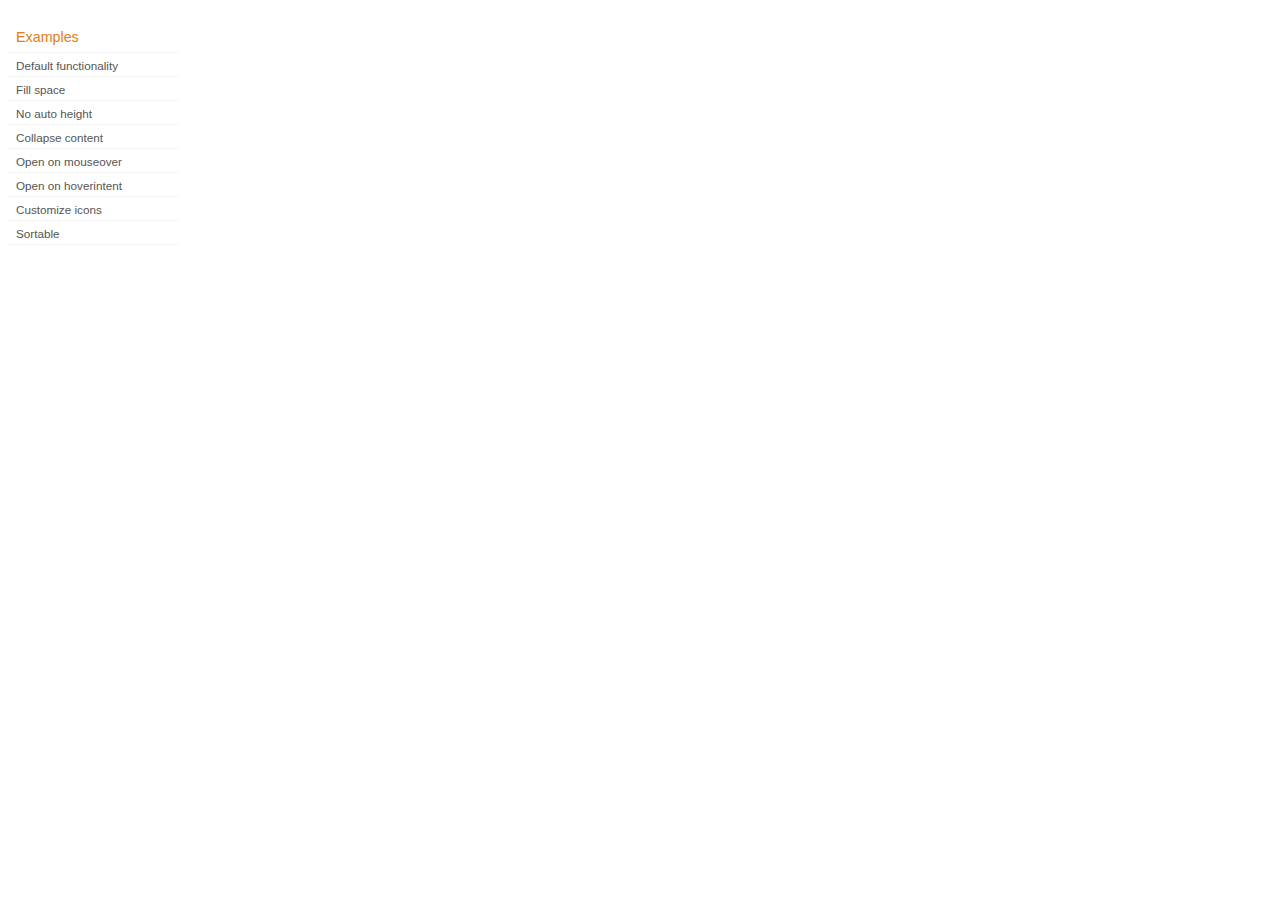
<file: JavaScript/jquery-ui-1.8.9.custom/development-bundle/demos/accordion/index.html>
<!DOCTYPE html>
<html lang="en">
<head>
	<meta charset="utf-8">
	<title>jQuery UI Accordion Demos</title>
	<link rel="stylesheet" href="../demos.css">
</head>
<body>

<div class="demos-nav">
	<h4>Examples</h4>
	<ul>
		<li class="demo-config-on"><a href="default.html">Default functionality</a></li>
		<li><a href="fillspace.html">Fill space</a></li>
		<li><a href="no-auto-height.html">No auto height</a></li>
		<li><a href="collapsible.html">Collapse content</a></li>
		<li><a href="mouseover.html">Open on mouseover</a></li>
		<li><a href="hoverintent.html">Open on hoverintent</a></li>
		<li><a href="custom-icons.html">Customize icons</a></li>
		<li><a href="sortable.html">Sortable</a></li>
	</ul>
</div>

</body>
</html>
</file>
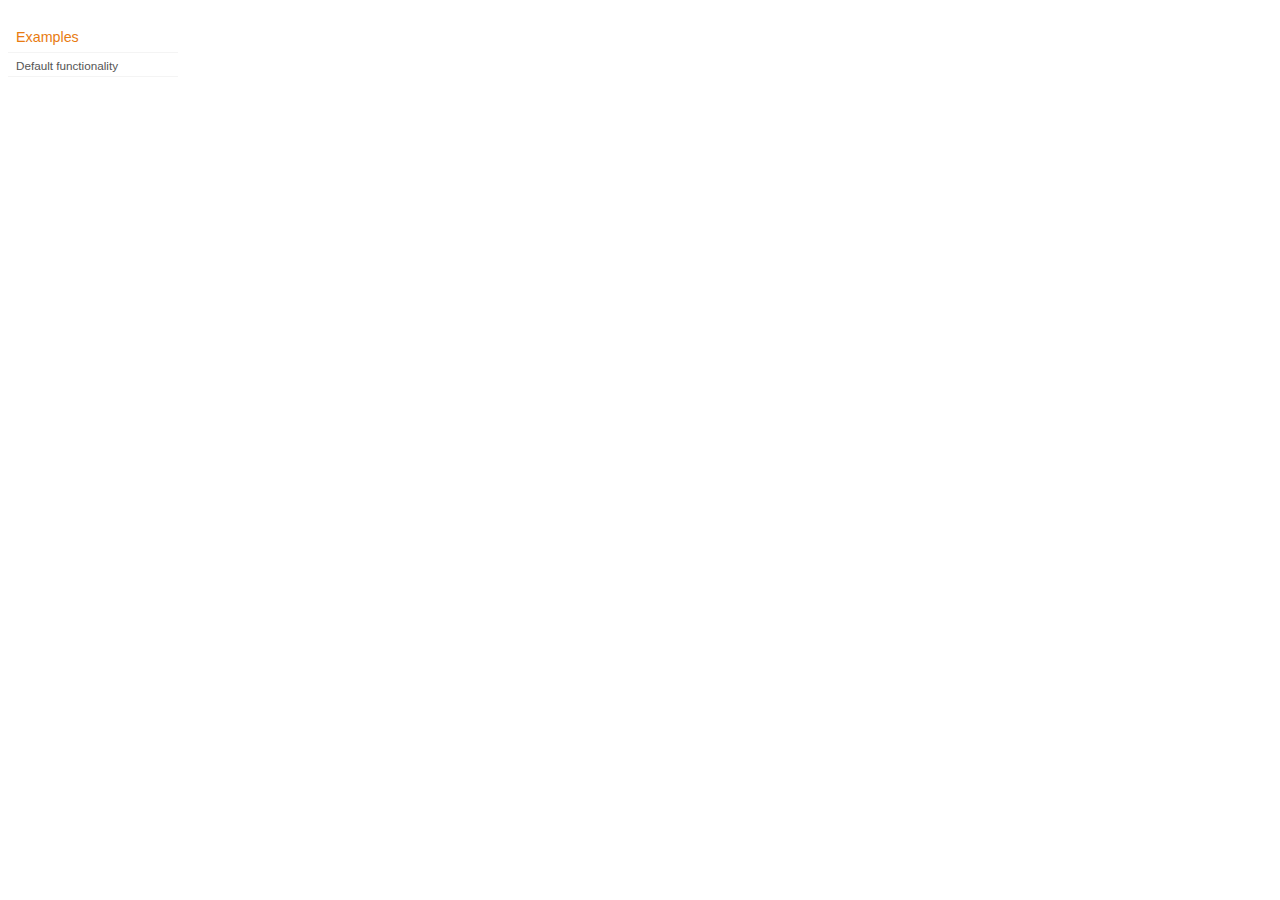
<file: JavaScript/jquery-ui-1.8.9.custom/development-bundle/demos/addClass/index.html>
<!DOCTYPE html>
<html lang="en">
<head>
	<meta charset="utf-8">
	<title>jQuery UI Effects Demos</title>
	<link rel="stylesheet" href="../demos.css">
</head>
<body>

<div class="demos-nav">
	<h4>Examples</h4>
	<ul>
		<li class="demo-config-on"><a href="default.html">Default functionality</a></li>
	</ul>
</div>

</body>
</html>
</file>
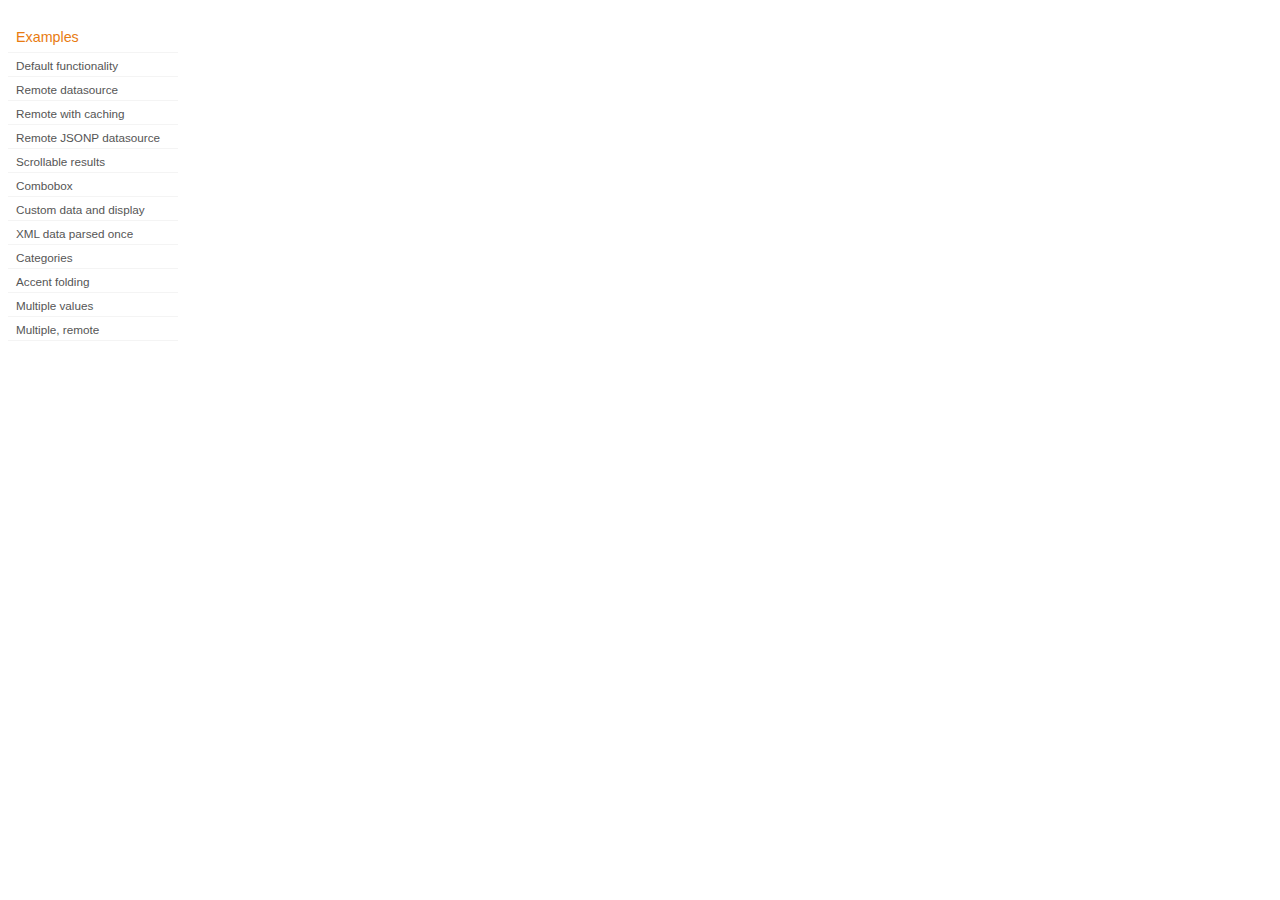
<file: JavaScript/jquery-ui-1.8.9.custom/development-bundle/demos/autocomplete/index.html>
<!DOCTYPE html>
<html lang="en">
<head>
	<meta charset="utf-8">
	<title>jQuery UI Autocomplete Demos</title>
	<link rel="stylesheet" href="../demos.css">
</head>
<body>
	<div class="demos-nav">
		<h4>Examples</h4>
		<ul>
			<li class="demo-config-on"><a href="default.html">Default functionality</a></li>
			<li><a href="remote.html">Remote datasource</a></li>
			<li><a href="remote-with-cache.html">Remote with caching</a></li>
			<li><a href="remote-jsonp.html">Remote JSONP datasource</a></li>
			<li><a href="maxheight.html">Scrollable results</a></li>
			<li><a href="combobox.html">Combobox</a></li>
			<li><a href="custom-data.html">Custom data and display</a></li>
			<li><a href="xml.html">XML data parsed once</a></li>
			<li><a href="categories.html">Categories</a></li>
			<li><a href="folding.html">Accent folding</a></li>
			<li><a href="multiple.html">Multiple values</a></li>
			<li><a href="multiple-remote.html">Multiple, remote</a></li>
		</ul>
	</div>
</body>
</html>
</file>
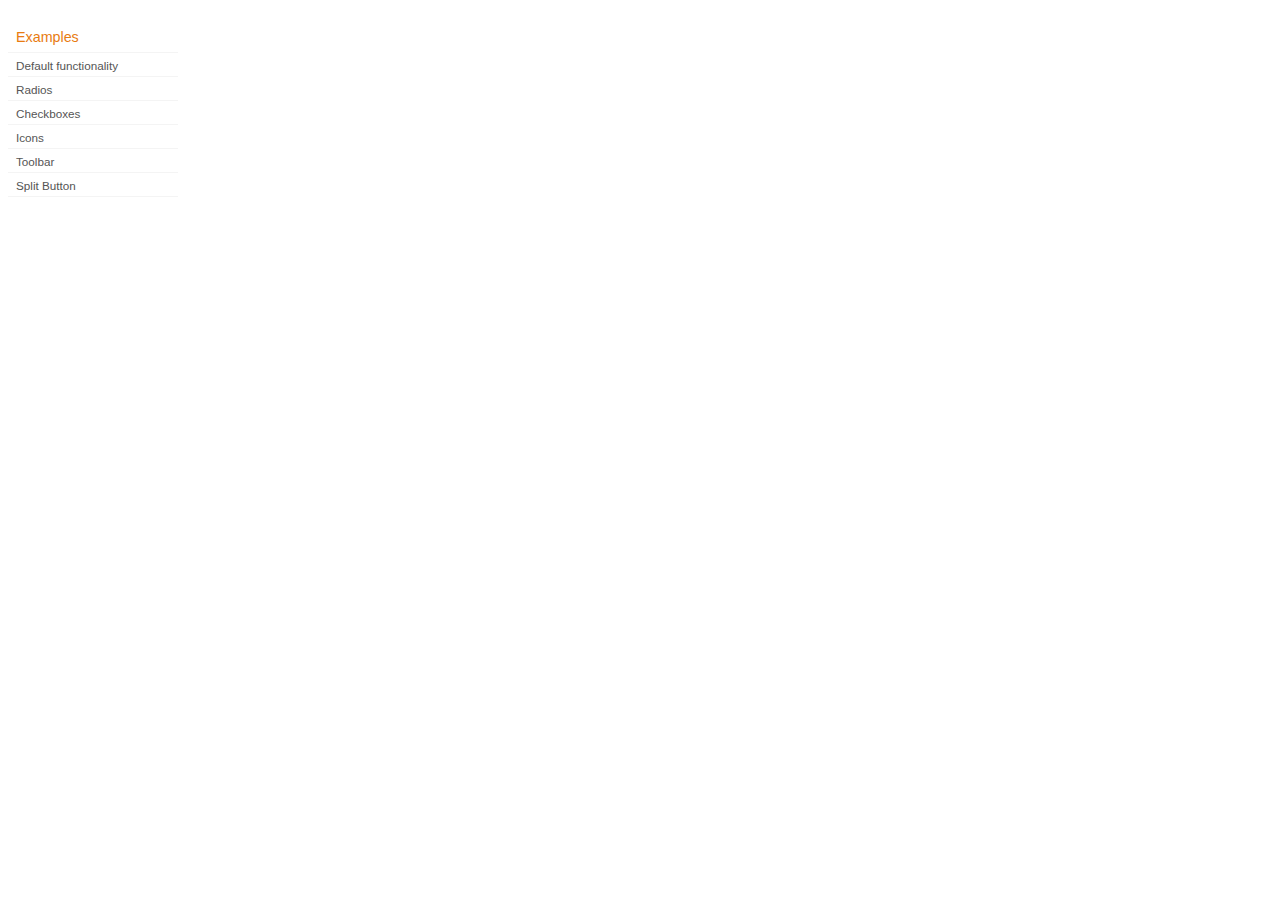
<file: JavaScript/jquery-ui-1.8.9.custom/development-bundle/demos/button/index.html>
<!DOCTYPE html>
<html lang="en">
<head>
	<meta charset="utf-8">
	<title>jQuery UI Button Demos</title>
	<link rel="stylesheet" href="../demos.css">
</head>
<body>

<div class="demos-nav">
	<h4>Examples</h4>
	<ul>
		<li class="demo-config-on"><a href="default.html">Default functionality</a></li>
		<li><a href="radio.html">Radios</a></li>
		<li><a href="checkbox.html">Checkboxes</a></li>
		<li><a href="icons.html">Icons</a></li>
		<li><a href="toolbar.html">Toolbar</a></li>
		<li><a href="splitbutton.html">Split Button</a></li>
	</ul>
</div>

</body>
</html>
</file>
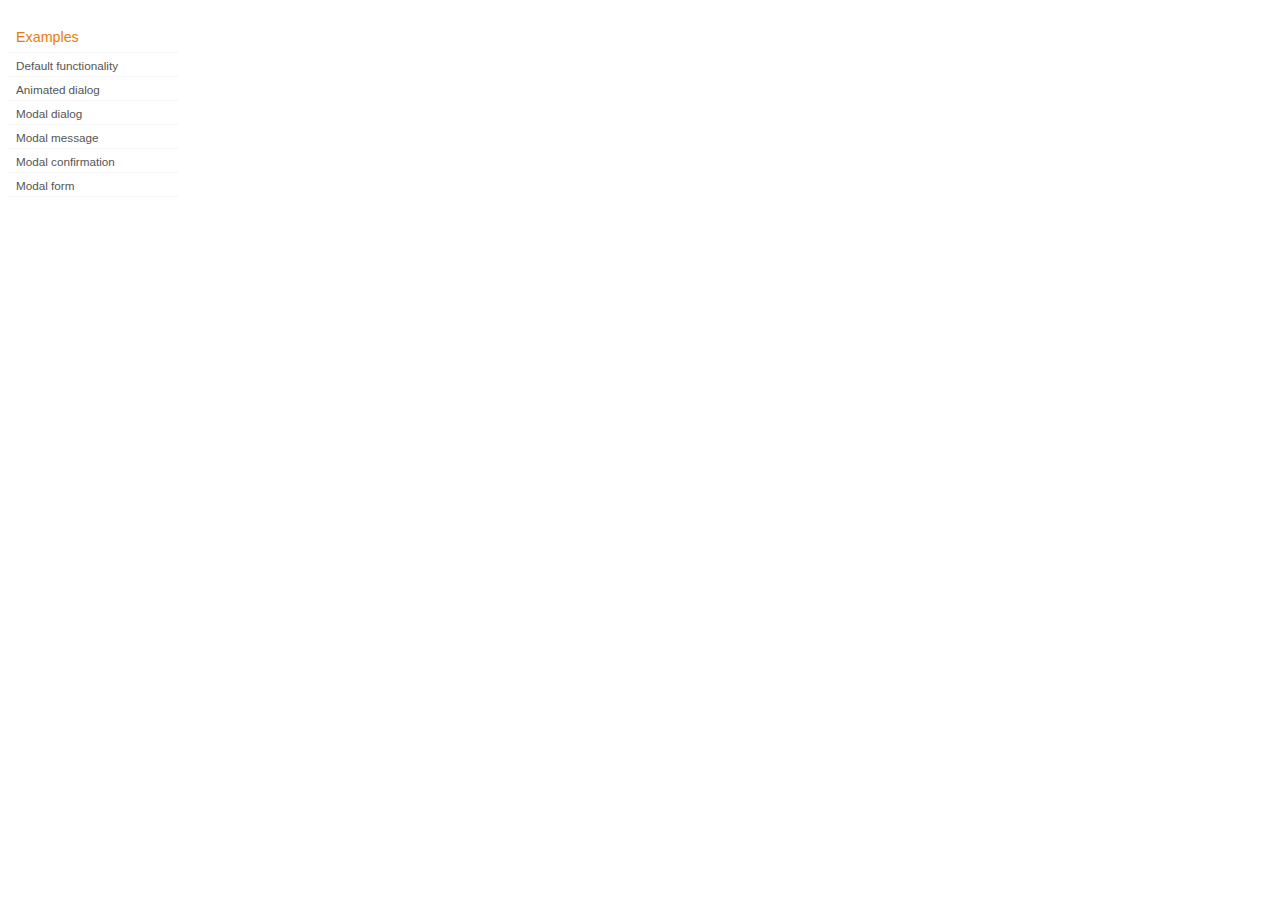
<file: JavaScript/jquery-ui-1.8.9.custom/development-bundle/demos/dialog/index.html>
<!DOCTYPE html>
<html lang="en">
<head>
	<meta charset="utf-8">
	<title>jQuery UI Dialog Demos</title>
	<link rel="stylesheet" href="../demos.css">
</head>
<body>

<div class="demos-nav">
	<h4>Examples</h4>
	<ul>
		<li class="demo-config-on"><a href="default.html">Default functionality</a></li>
		<li><a href="animated.html">Animated dialog</a></li>
		<li><a href="modal.html">Modal dialog</a></li>
		<li><a href="modal-message.html">Modal message</a></li>
		<li><a href="modal-confirmation.html">Modal confirmation</a></li>
		<li><a href="modal-form.html">Modal form</a></li>
	</ul>
</div>

</body>
</html>
</file>
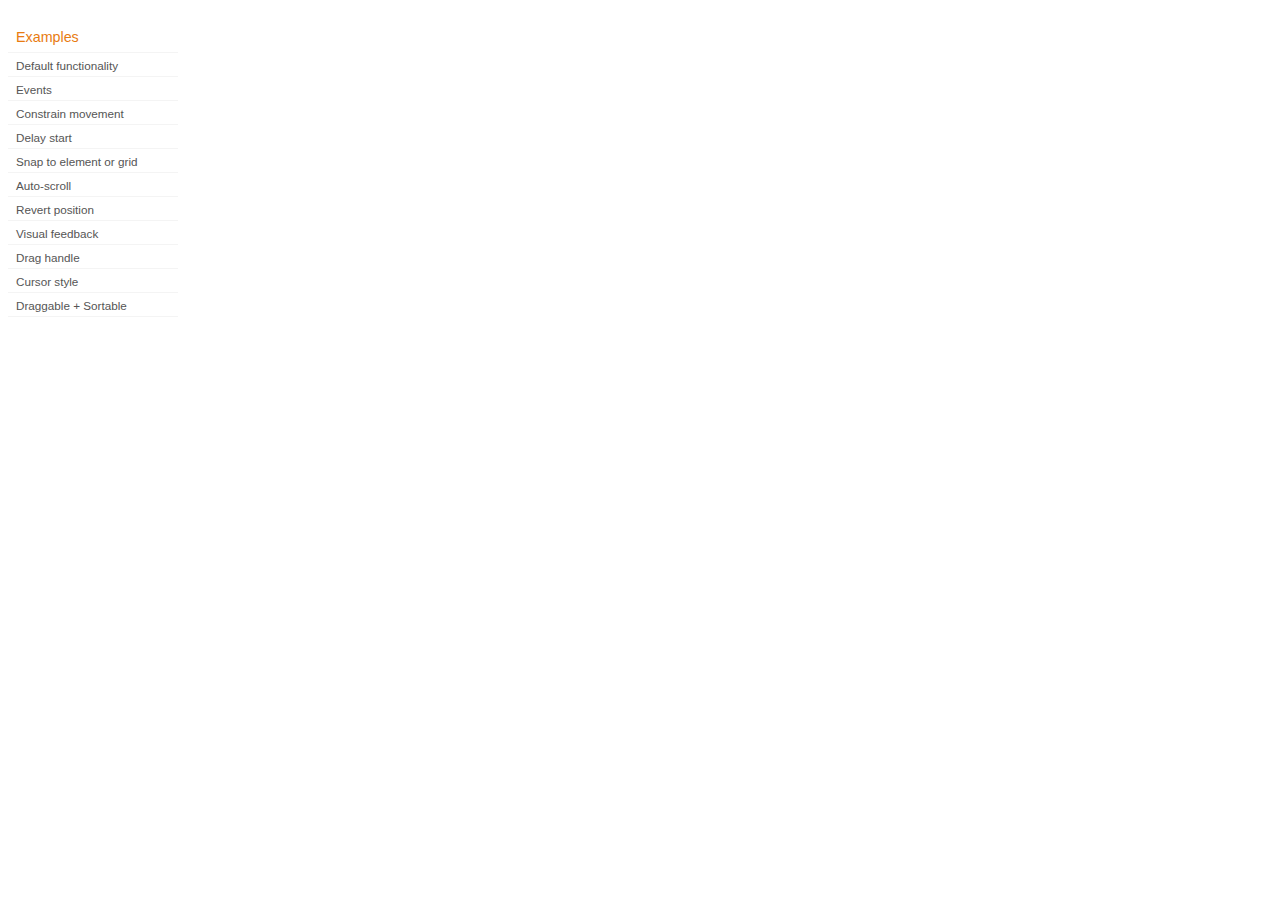
<file: JavaScript/jquery-ui-1.8.9.custom/development-bundle/demos/draggable/index.html>
<!DOCTYPE html>
<html lang="en">
<head>
	<meta charset="utf-8">
	<title>jQuery UI Draggable Demos</title>
	<link rel="stylesheet" href="../demos.css">
</head>
<body>

<div class="demos-nav">
	<h4>Examples</h4>
	<ul>
		<li class="demo-config-on"><a href="default.html">Default functionality</a></li>
		<li><a href="events.html">Events</a></li>
		<li><a href="constrain-movement.html">Constrain movement</a></li>
		<li><a href="delay-start.html">Delay start</a></li>
		<li><a href="snap-to.html">Snap to element or&#160;grid</a></li>
		<li><a href="scroll.html">Auto-scroll</a></li>
		<li><a href="revert.html">Revert position</a></li>
		<li><a href="visual-feedback.html">Visual feedback</a></li>
		<li><a href="handle.html">Drag handle</a></li>
		<li><a href="cursor-style.html">Cursor style</a></li>
		<li><a href="sortable.html">Draggable + Sortable</a></li>
	</ul>
</div>

</body>
</html>
</file>
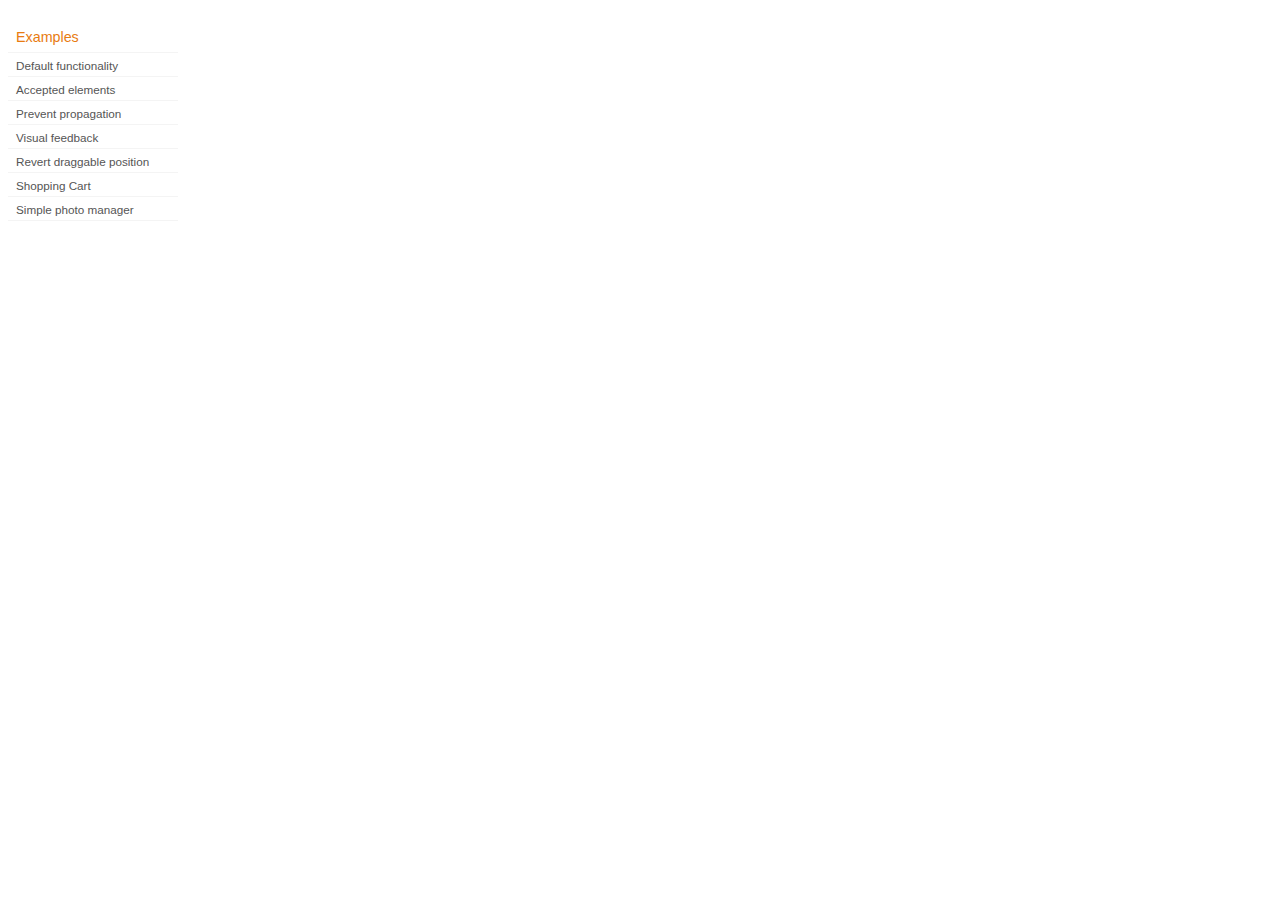
<file: JavaScript/jquery-ui-1.8.9.custom/development-bundle/demos/droppable/index.html>
<!DOCTYPE html>
<html lang="en">
<head>
	<meta charset="utf-8">
	<title>jQuery UI Droppable Demos</title>
	<link rel="stylesheet" href="../demos.css">
</head>
<body>

<div class="demos-nav">
	<h4>Examples</h4>
	<ul>
		<li class="demo-config-on"><a href="default.html">Default functionality</a></li>
		<li><a href="accepted-elements.html">Accepted elements</a></li>
		<li><a href="propagation.html">Prevent propagation</a></li>
		<li><a href="visual-feedback.html">Visual feedback</a></li>
		<li><a href="revert.html">Revert draggable position</a></li>
		<li><a href="shopping-cart.html">Shopping Cart</a></li>
		<li><a href="photo-manager.html">Simple photo manager</a></li>
	</ul>
</div>

</body>
</html>
</file>
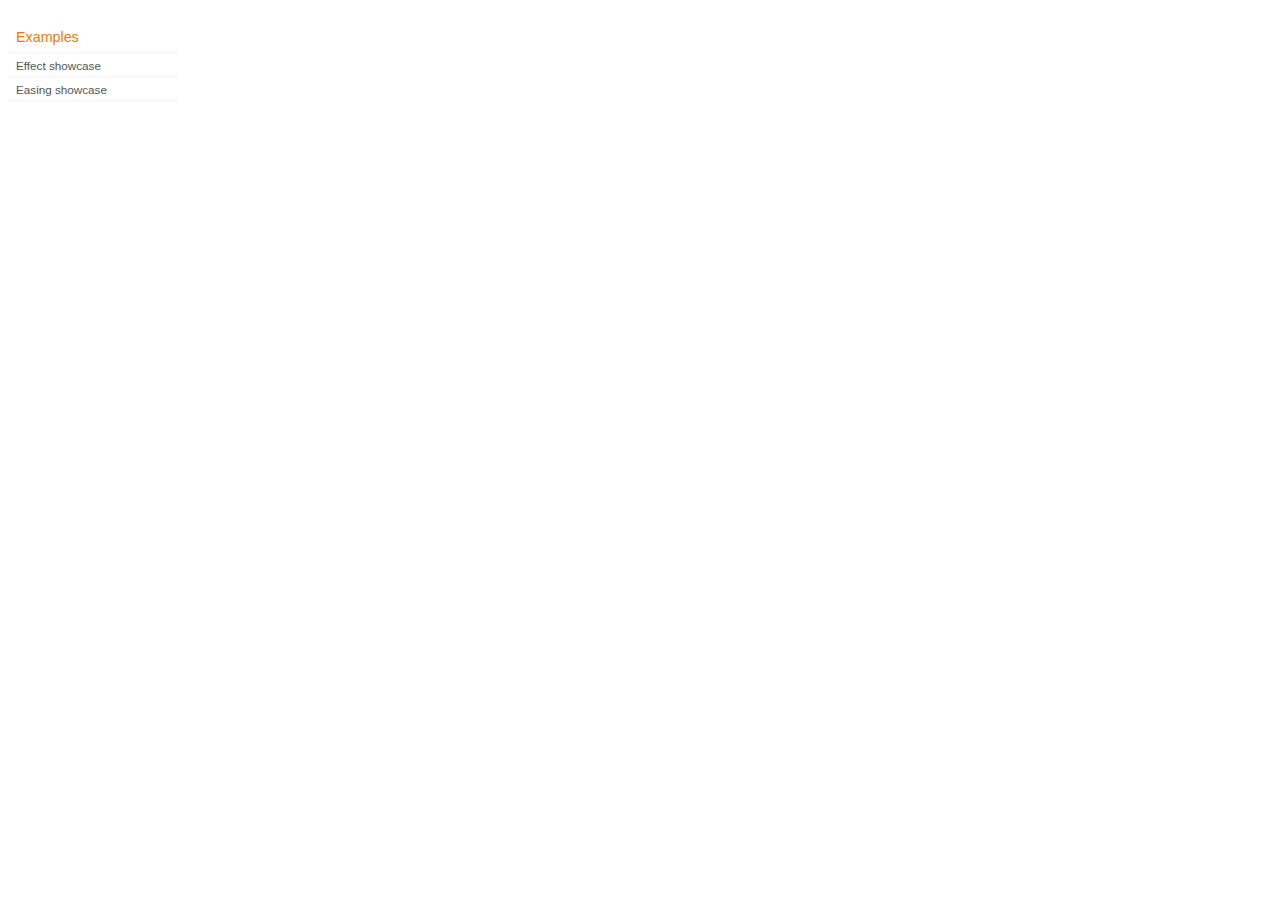
<file: JavaScript/jquery-ui-1.8.9.custom/development-bundle/demos/effect/index.html>
<!DOCTYPE html>
<html lang="en">
<head>
	<meta charset="utf-8">
	<title>jQuery UI Effects Demos</title>
	<link rel="stylesheet" href="../demos.css">
</head>
<body>

<div class="demos-nav">
	<h4>Examples</h4>
	<ul>
		<li class="demo-config-on"><a href="default.html">Effect showcase</a></li>
		<li><a href="easing.html">Easing showcase</a></li>
	</ul>
</div>

</body>
</html>
</file>
<file: JavaScript/jquery-ui-1.8.9.custom/development-bundle/demos/demos.css>
body {
	font-size: 62.5%;
}

table {
	font-size: 1em;
}

/* Site
   -------------------------------- */

body {
	font-family: "Trebuchet MS", "Helvetica", "Arial",  "Verdana", "sans-serif";
}

/* Layout
   -------------------------------- */

.layout-grid {
	width: 960px;
}

.layout-grid td {
	vertical-align: top;
}

.layout-grid td.left-nav {
	width: 140px;
}

.layout-grid td.normal {
	border-left: 1px solid #eee;
	padding: 20px 24px;
	font-family: "Trebuchet MS", "Helvetica", "Arial",  "Verdana", "sans-serif";
}

.layout-grid td.demos {
	background: url('/images/demos_bg.jpg') no-repeat;
	height: 337px;
	overflow: hidden;
}

/* Normal
   -------------------------------- */

.normal h3,
.normal h4 {
	margin: 0;
	font-weight: normal;
}

.normal h3 {
	padding: 0 0 9px;
	font-size: 1.8em;
}

.normal h4 {
	padding-bottom: 21px;
	border-bottom: 1px dashed #999;
	font-size: 1.2em;
	font-weight: bold;
}

.normal p {
	font-size: 1.2em;
}

/* Demos */

.demos-nav, .demos-nav dt, .demos-nav dd, .demos-nav ul, .demos-nav li {
	margin: 0;
	padding: 0
}

.demos-nav {
	float: left;
	width: 170px;
	font-size: 1.3em;
}

.demos-nav dt,
.demos-nav h4 {
	margin: 0;
	padding: 0;
	font: normal 1.1em "Trebuchet MS", "Helvetica", "Arial",  "Verdana", "sans-serif";
	color: #e87b10;
}

.demos-nav dt,
.demos-nav h4 {
	margin-top: 1.5em;
	margin-bottom: 0;
	padding-left: 8px;
	padding-bottom:5px;
	line-height: 1.2em;
	border-bottom: 1px solid #F4F4F4;
}

.demos-nav dd a,
.demos-nav li a {
	border-bottom: 1px solid #F4F4F4;
	display:block;
	padding: 4px 3px 4px 8px;
	font-size: 90%;
	text-decoration: none;
	color: #555 ;
	margin:2px 0;
	height:13px;
}

.demos-nav dd a:hover,
.demos-nav dd a:focus,
.demos-nav dd a:hover,
.demos-nav dd a:focus {
	background: #f3f3f3;
	color:#000;
	-moz-border-radius: 5px; -webkit-border-radius: 5px;
}
 .demos-nav dd a.selected {
	background: #555;
	color:#ffffff;
	-moz-border-radius: 5px; -webkit-border-radius: 5px;
}


/* new styles for demo pages, added by Filament 12.29.08
eventually we should convert the font sizes to ems -- using px for now to minimize style conflicts
*/

.normal h3.demo-header { font-size:32px; padding:0 0 5px; border-bottom:1px solid #eee; text-transform: capitalize; }
.normal h4.demo-subheader { font-size:10px; text-transform: uppercase; color:#999; padding:8px 0 3px; border:0; margin:0; }
.normal a:link,
.normal a:visited { color:#1b75bb; text-decoration:none; }
.normal a:hover,
.normal a:active { color:#0b559b; }

#demo-config { padding:20px 0 0; }

#demo-frame { float:left; width:540px; height:380px; border:1px solid #ddd; overflow: auto; position: relative; }
#demo-frame h3, #demo-frame h4 { padding: 0; font-weight: bold; font-size: 1em; }

#demo-config-menu { float:right; width:180px;  }
#demo-config-menu h4 { font-size:13px; color:#666; font-weight:normal; border:0; padding-left:18px; }

#demo-config-menu ul { list-style: none; padding: 0; margin: 0; }

#demo-config-menu li { font-size:12px; padding:0 0 0 10px; margin:3px 0; zoom: 1; }

#demo-config-menu li a:link,
#demo-config-menu li a:visited { display:block; padding:1px 8px 4px; border-bottom:1px dotted #b3b3b3; }
* html #demo-config-menu li a:link,
* html #demo-config-menu li a:visited { padding:1px 8px 2px; }
#demo-config-menu li a:hover,
#demo-config-menu li a:active { background-color:#f6f6f6; }

#demo-config-menu li.demo-config-on { background: url(images/demo-config-on-tile.gif) repeat-x left center; }

#demo-config-menu li.demo-config-on a:link,
#demo-config-menu li.demo-config-on a:visited,
#demo-config-menu li.demo-config-on a:hover,
#demo-config-menu li.demo-config-on a:active { background: url(images/demo-config-on.gif) no-repeat left; padding-left:18px; color:#fff; border:0; margin-left:-10px; margin-top: 0px; margin-bottom: 0px; }

#demo-source, #demo-notes {
	clear: both;
	padding: 20px 0 0;
	font-size: 1.3em;
}

#demo-notes { width:520px; color:#333; font-size: 1em; }
#demo-notes p code, .demo-description p code { padding: 0; font-weight: bold; }
#demo-source pre, #demo-source code { padding: 0; }
code, pre { padding:8px 0 8px 20px ; font-size: 1.2em; line-height:130%;  }

#demo-source a:link,
#demo-source a:visited,
#demo-source a:hover,
#demo-source a:active { font-size:12px; padding-left:13px; background-position: left center; background-repeat: no-repeat; }

#demo-source a.source-open:link,
#demo-source a.source-open:visited,
#demo-source a.source-open:hover,
#demo-source a.source-open:active { background-image: url(images/demo-spindown-open.gif); }

#demo-source a.source-closed:link,
#demo-source a.source-closed:visited,
#demo-source a.source-closed:hover,
#demo-source a.source-closed:active { background-image: url(images/demo-spindown-closed.gif); }

div.demo {
	padding:12px;
	font-family: "Trebuchet MS", "Arial", "Helvetica", "Verdana", "sans-serif";
}

div.demo h3.docs { clear:left; font-size:12px; font-weight:normal; padding:0 0 1em; margin:0; }

div.demo-description {
	clear:both;
	padding:12px;
	font-family: "Trebuchet MS", "Arial", "Helvetica", "Verdana", "sans-serif";
	font-size: 1.3em;
	line-height: 1.4em;
}

.ui-draggable, .ui-droppable {
	background-position: top left;
}

.left-nav .demos-nav {
	padding-right: 10px;
}

#demo-link { font-size:11px;  padding-top: 6px; clear: both; overflow: hidden; }
#demo-link a span.ui-icon { float:left; margin-right:3px; }

/* Component containers
----------------------------------*/
#widget-docs .ui-widget { font-family: Trebuchet MS,Verdana,Arial,sans-serif; font-size: 1em; }
#widget-docs .ui-widget input, #widget-docs .ui-widget select, #widget-docs .ui-widget textarea, #widget-docs .ui-widget button { font-family: Trebuchet MS,Verdana,Arial,sans-serif; font-size: 1em; }
#widget-docs .ui-widget-header { border: 1px solid #ffffff; background: #464646 url(images/464646_40x100_textures_01_flat_100.png) 50% 50% repeat-x; color: #ffffff; font-weight: bold; }
#widget-docs .ui-widget-header a { color: #ffffff; }
#widget-docs .ui-widget-content { border: 1px solid #ffffff; background: #ffffff url(images/ffffff_40x100_textures_01_flat_75.png) 50% 50% repeat-x; color: #222222; }
#widget-docs .ui-widget-content a { color: #222222; }

/* Interaction states
----------------------------------*/
#widget-docs .ui-state-default, #widget-docs .ui-widget-content #widget-docs .ui-state-default { border: 1px solid #666666; background: #555555 url(images/555555_40x100_textures_03_highlight_soft_75.png) 50% 50% repeat-x; font-weight: normal; color: #ffffff; outline: none; }
#widget-docs .ui-state-default a { color: #ffffff; text-decoration: none; outline: none; }
#widget-docs .ui-state-hover, #widget-docs .ui-widget-content #widget-docs .ui-state-hover, #widget-docs .ui-state-focus, #widget-docs .ui-widget-content #widget-docs .ui-state-focus { border: 1px solid #666666; background: #444444 url(images/444444_40x100_textures_03_highlight_soft_60.png) 50% 50% repeat-x; font-weight: normal; color: #ffffff; outline: none; }
#widget-docs .ui-state-hover a { color: #ffffff; text-decoration: none; outline: none; }
#widget-docs .ui-state-active, #widget-docs .ui-widget-content #widget-docs .ui-state-active { border: 1px solid #666666; background: #ffffff url(images/ffffff_40x100_textures_01_flat_65.png) 50% 50% repeat-x; font-weight: normal; color: #F6921E; outline: none; }
#widget-docs .ui-state-active a { color: #F6921E; outline: none; text-decoration: none; }

/* Interaction Cues
----------------------------------*/
#widget-docs .ui-state-highlight, #widget-docs .ui-widget-content #widget-docs .ui-state-highlight {border: 1px solid #fcefa1; background: #fbf9ee url(images/fbf9ee_40x100_textures_02_glass_55.png) 50% 50% repeat-x; color: #363636; }
#widget-docs .ui-state-error, #widget-docs .ui-widget-content #widget-docs .ui-state-error {border: 1px solid #cd0a0a; background: #fef1ec url(images/fef1ec_40x100_textures_05_inset_soft_95.png) 50% bottom repeat-x; color: #cd0a0a; }
#widget-docs .ui-state-error-text, #widget-docs .ui-widget-content #widget-docs .ui-state-error-text { color: #cd0a0a; }
#widget-docs .ui-state-disabled, #widget-docs .ui-widget-content #widget-docs .ui-state-disabled { opacity: .35; filter:Alpha(Opacity=35); background-image: none; }
#widget-docs .ui-priority-primary, #widget-docs .ui-widget-content #widget-docs .ui-priority-primary { font-weight: bold; }
#widget-docs .ui-priority-secondary, #widget-docs .ui-widget-content #widget-docs .ui-priority-secondary { opacity: .7; filter:Alpha(Opacity=70); font-weight: normal; }

/* Icons
----------------------------------*/

/* states and images */
#demo-frame-wrapper .ui-icon, #widget-docs .ui-icon { width: 16px; height: 16px; background-image: url(images/222222_256x240_icons_icons.png); }
#widget-docs .ui-widget-content .ui-icon {background-image: url(images/222222_256x240_icons_icons.png); }
#widget-docs .ui-widget-header .ui-icon {background-image: url(images/222222_256x240_icons_icons.png); }
#widget-docs .ui-state-default .ui-icon { background-image: url(images/888888_256x240_icons_icons.png); }
#widget-docs .ui-state-hover .ui-icon, #widget-docs .ui-state-focus .ui-icon {background-image: url(images/454545_256x240_icons_icons.png); }
#widget-docs .ui-state-active .ui-icon {background-image: url(images/454545_256x240_icons_icons.png); }
#widget-docs .ui-state-highlight .ui-icon {background-image: url(images/2e83ff_256x240_icons_icons.png); }
#widget-docs .ui-state-error .ui-icon, #widget-docs .ui-state-error-text .ui-icon {background-image: url(images/cd0a0a_256x240_icons_icons.png); }


/* Misc visuals
----------------------------------*/

/* Corner radius */
#widget-docs .ui-corner-tl { -moz-border-radius-topleft: 4px; -webkit-border-top-left-radius: 4px; }
#widget-docs .ui-corner-tr { -moz-border-radius-topright: 4px; -webkit-border-top-right-radius: 4px; }
#widget-docs .ui-corner-bl { -moz-border-radius-bottomleft: 4px; -webkit-border-bottom-left-radius: 4px; }
#widget-docs .ui-corner-br { -moz-border-radius-bottomright: 4px; -webkit-border-bottom-right-radius: 4px; }
#widget-docs .ui-corner-top { -moz-border-radius-topleft: 4px; -webkit-border-top-left-radius: 4px; -moz-border-radius-topright: 4px; -webkit-border-top-right-radius: 4px; }
#widget-docs .ui-corner-bottom { -moz-border-radius-bottomleft: 4px; -webkit-border-bottom-left-radius: 4px; -moz-border-radius-bottomright: 4px; -webkit-border-bottom-right-radius: 4px; }
#widget-docs .ui-corner-right {  -moz-border-radius-topright: 4px; -webkit-border-top-right-radius: 4px; -moz-border-radius-bottomright: 4px; -webkit-border-bottom-right-radius: 4px; }
#widget-docs .ui-corner-left { -moz-border-radius-topleft: 4px; -webkit-border-top-left-radius: 4px; -moz-border-radius-bottomleft: 4px; -webkit-border-bottom-left-radius: 4px; }
#widget-docs .ui-corner-all { -moz-border-radius: 4px; -webkit-border-radius: 4px; }

/* Overlays */
#widget-docs .ui-widget-overlay { background: #aaaaaa url(images/aaaaaa_40x100_textures_01_flat_0.png) 50% 50% repeat-x; opacity: .30;filter:Alpha(Opacity=30); }
#widget-docs .ui-widget-shadow { margin: -8px 0 0 -8px; padding: 8px; background: #aaaaaa url(images/aaaaaa_40x100_textures_01_flat_0.png) 50% 50% repeat-x; opacity: .30;filter:Alpha(Opacity=30); -moz-border-radius: 8px; -webkit-border-radius: 8px; }

/*
----------------------------------*/

#widget-docs { margin:20px 0 0; border: none; }

#widget-docs h2, #widget-docs h3, #widget-docs h4, #widget-docs p, #widget-docs ul, #widget-docs code { margin:0; padding:0; }
#widget-docs code { display:block; color:#444; font-size:.9em; margin:0 0 1em; }
#widget-docs code strong { color:#000; }
#widget-docs p { margin:0 3em 1.2em 0; }
#widget-docs p.intro { font-size:13px; color:#666; line-height:1.3; }
#widget-docs ul { list-style-type: none; }

#widget-docs h2 { font-size:16px; margin:1.2em 0 .5em; }
#widget-docs h3 { font-size:14px; color:#e6820E; margin:1.5em 0 .5em; }
.normal #widget-docs h4 { font-size:12px; color:#000; border:0; margin:0 0 .5em; }

#docs-overview-main { width:400px; }
#docs-overview-sidebar { float:right; width:200px; }
#docs-overview-sidebar a span { color:#666; }
#widget-docs #docs-overview-main p { margin-right:0; }
#widget-docs #docs-overview-sidebar h4 { padding-left:0; }

.docs-list-header { float:left; width:100%; margin:10px 0 0; border-bottom:1px solid #eee; }
#widget-docs .docs-list-header h2 { float:left; margin:0; }
#widget-docs .docs-list-header p { float:right; margin:5px 0; font-size:11px; }

.docs-list { float:left; width:100%; padding:0 0 10px; }
.docs-list .param-header { float:left; clear:left; width:100%; padding:8px 0; border-top:1px solid #eee; }
#widget-docs .param-header h3, #widget-docs .param-header p { margin:0; float:left; }
#widget-docs .param-header h3 { width:50%; }
#widget-docs .param-header h3 span { background: url(images/demo-spindown-closed.gif) no-repeat left; padding-left:13px; }
#widget-docs .param-open .param-header h3 span { background: url(images/demo-spindown-open.gif) no-repeat left; }
#widget-docs .param-header p { width:24%; }
#widget-docs .param-header p.param-type span { background: url(images/icon-docs-info.gif) no-repeat left; cursor:pointer; border-bottom:1px dashed #ccc; padding-left:15px; }

.param-details { padding-left:13px; }
.param-args { margin:0 0 1.5em; border-top:1px dotted #ccc;}
.param-args td { padding:3px 30px 3px 5px; border-bottom:1px dotted #ccc;  }


/* overrides for ui-tab styles */
#widget-docs ul.ui-tabs-nav { padding:0 0 0 8px; }
#widget-docs .ui-tabs-nav li { margin:5px 5px 0 0; }

#widget-docs .ui-tabs-nav li a:link,
#widget-docs .ui-tabs-nav li a:visited,
#widget-docs .ui-tabs-nav li a:hover,
#widget-docs .ui-tabs-nav li a:active { font-size:14px; padding:4px 1.2em 3px; color:#fff; }

#widget-docs .ui-tabs-nav li.ui-tabs-selected a:link,
#widget-docs .ui-tabs-nav li.ui-tabs-selected a:visited,
#widget-docs .ui-tabs-nav li.ui-tabs-selected a:hover,
#widget-docs .ui-tabs-nav li.ui-tabs-selected a:active { color:#e6820E; }

#widget-docs .ui-tabs-panel { padding:20px 9px; font-size:12px; line-height:1.4; color:#000; }

#widget-docs .ui-widget-content a:link,
#widget-docs .ui-widget-content a:visited { color:#1b75bb; text-decoration:none; }
#widget-docs .ui-widget-content a:hover,
#widget-docs .ui-widget-content a:active { color:#0b559b; }
</file>
